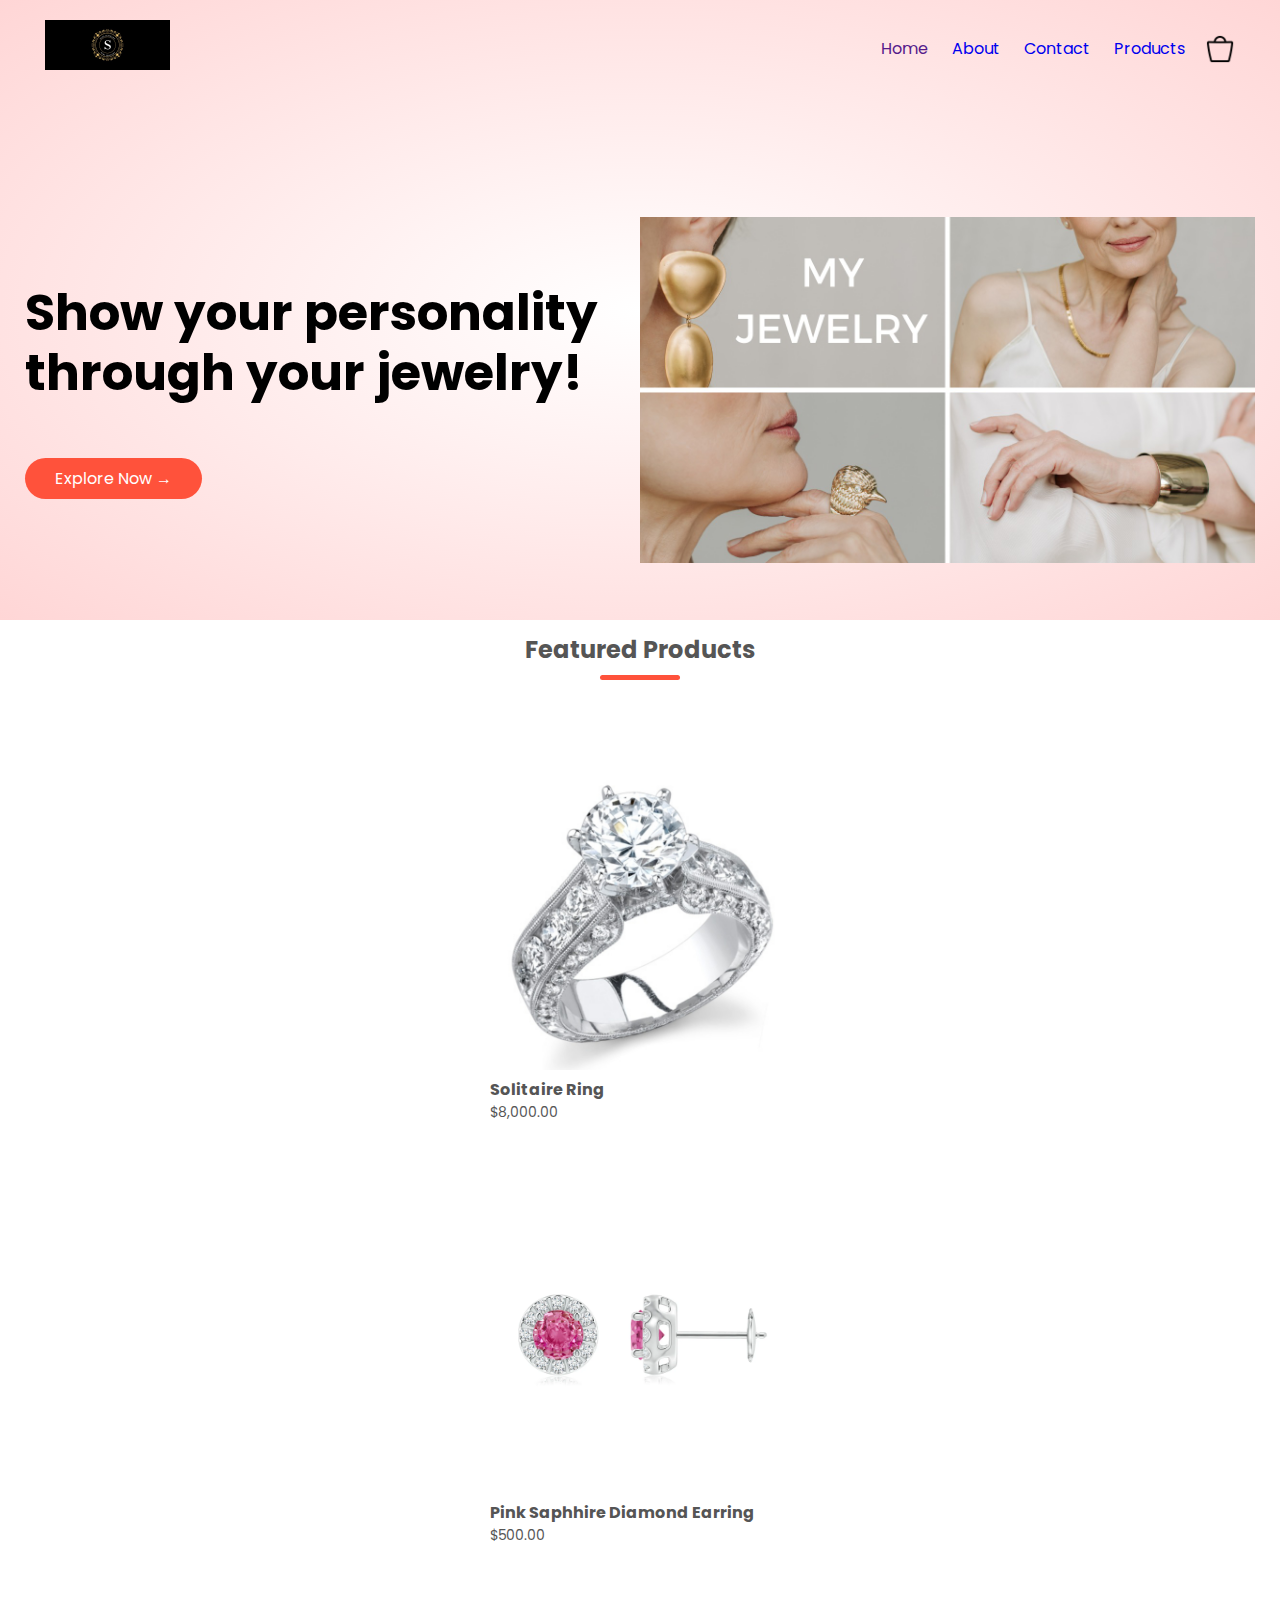
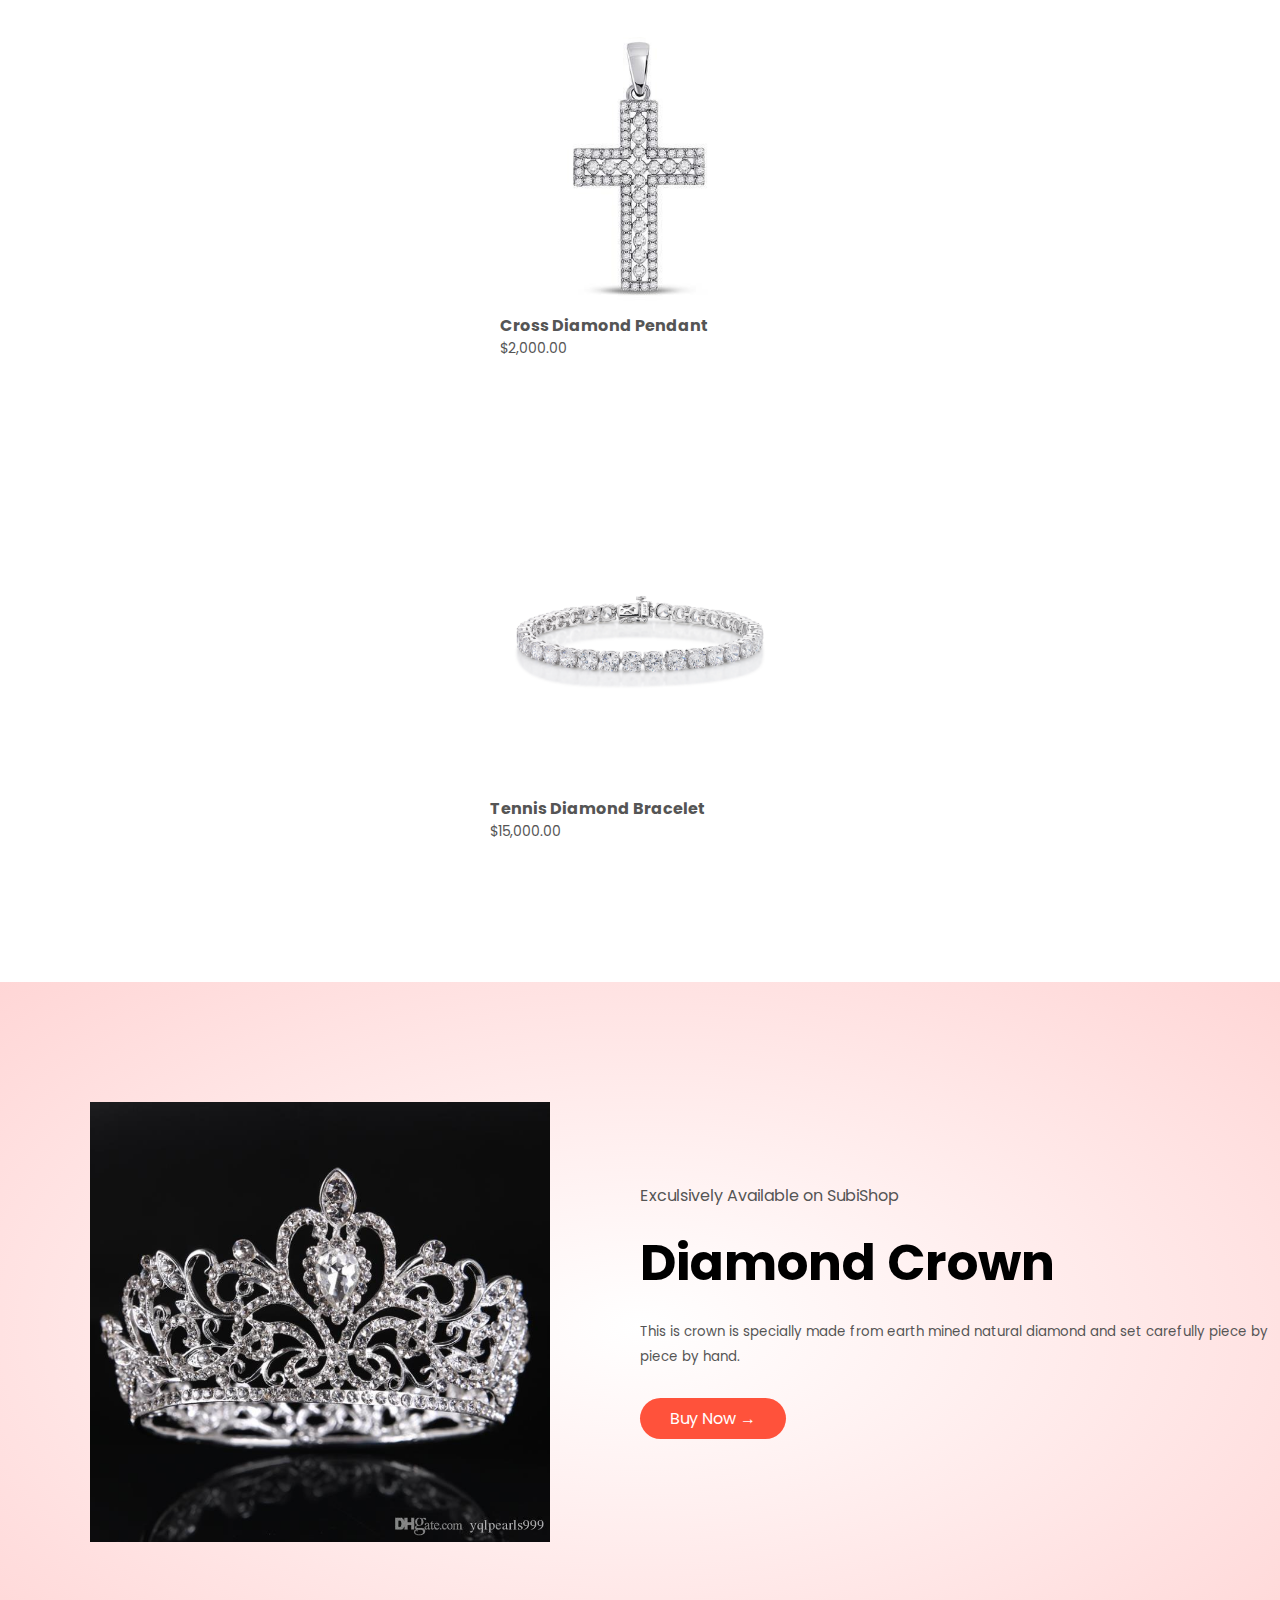
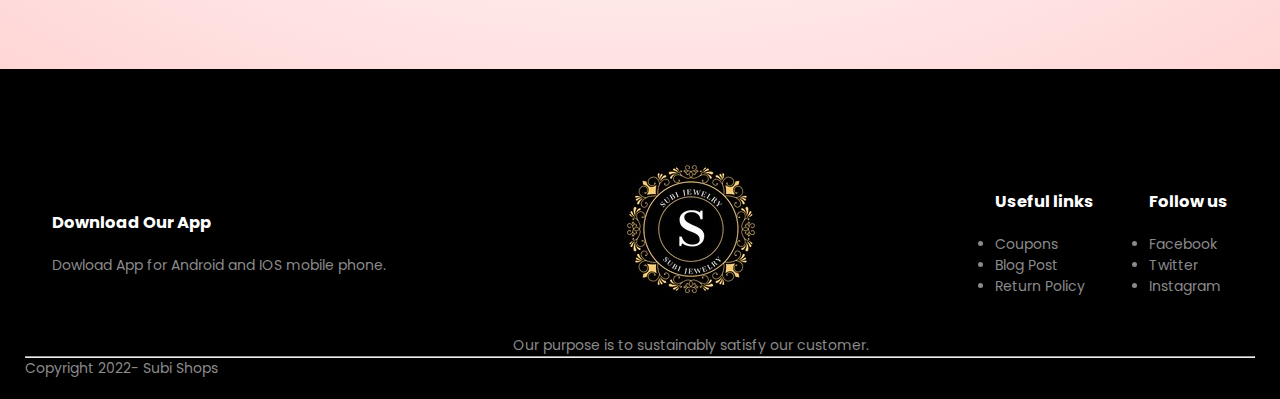
<file: index.html>
<!DOCTYPE html>
<html lang="en">
<head>
<meta charset= "UTF-8">
  <title>SubiShop</title>
  <link rel="stylesheet" href="stylee.css">
 <link href="https://fonts.googleapis.com/css2?family=Poppins:wght@300;400;500;600;700&display=swap" rel="stylesheet">
 </head>
 <body>
	<div class="header">   
   <div class="container">
   <div class="navbar">
   <div class= "logo">
   <img src= "images/logo.jpeg" width= "125px">
   </div>
   <nav>
   <ul>
		<li><a href="">Home</a></li>
		<li><a href="about.html">About</a></li>
		<li><a href="contact.html">Contact</a></li>
		<li><a href="PendantProduct.html">Products</a></li>
		</ul>
		</nav>
		  <img src="images/cart.png" width="30px" height="30px">
		</div>
		<div class="row">
		<div class="col-2">	
<h1> Show your personality through your jewelry!</h1>
<a href="" class ="btn">Explore Now &#8594;</a>
   </div>   
   <div class="col-2">
   <img src="images/image1.jpeg">
   </div>
   </div>
   </div>
   </div>

   <!----------------------------featured products--------------->
   <div class="small-container">
   <h2 class="title">Featured Products</h2>
   <div class="row">
   <div class="col-4">
   <img src="images/ring.jpg">
   <h4><b>Solitaire Ring</b></h4>
   <p>$8,000.00</p>
   </div>
   </div>
   </div>
   
    <div class="small-container">
   <div class="row">
   <div class="col-4">
   <img src="images/earring.jpg">
   <h4><b>Pink Saphhire Diamond Earring</b></h4>
   <p>$500.00</p>
   </div>
   </div>
   </div>
   
   <div class="small-container">
   <div class="row">
   <div class="col-4">
   <div class="col-4">
   <img src="images/pendant.jpg">
   <h4><b>Cross Diamond Pendant</b></h4>
   <p>$2,000.00</p>
   </div>
   </div>
   </div>
   
    <div class="small-container">
   <div class="row">
   <div class="col-4">
   <img src="images/bracelet.jpeg">
   <h4><b>Tennis Diamond Bracelet</b></h4>
   <p>$15,000.00</p>
   </div>
   </div>
   </div>
   <!------------ offer ------->
   <div class="offer">
	<div class="small-container">
		<div class="row">
			<div class="col-2">
				<img src="images/exclusive.jpg" class="offer-img">
			</div>
			<div class="col-2">
				<p> Exculsively Available on SubiShop</p>
				<h1>Diamond Crown</h1>
				<small> This is crown is specially made from earth mined natural diamond and set carefully piece by piece by hand. </small><br>
				
				<a href="" class="btn">Buy Now &#8594;</a>
			</div>
		</div>
	</div>
	</div>
	<!-----footer----->
	
	<div class="footer">
		<div class="container">
			<div class="row">
			<div class="footet-col-1">
				<h3>Download Our App</h3>
				<p>Dowload App for Android and IOS mobile phone.</p>
				</div>
				<div class="footet-col-2">
				 <img src="images/logo.jpeg" alt="">
				<p style="text-align:center">Our purpose is to sustainably satisfy our customer.</p>
				</div>
				<div class="footet-col-3">
				<h3>Useful links</h3>
				<ul>
					<li>Coupons</li>
					<li>Blog Post</li>
					<li>Return Policy</li>
				</ul>			
				</div>
				<div class="footet-col-4">
				<h3>Follow us</h3>
				<ul>
					<li>Facebook</li>
					<li>Twitter</li>
					<li>Instagram</li>
				</ul>
			</div>
		</div>
		<hr>
		<p class="copyright">Copyright 2022- Subi Shops</p>
	</div>
	</div>
	
   
   </body>
   </html>
</file>
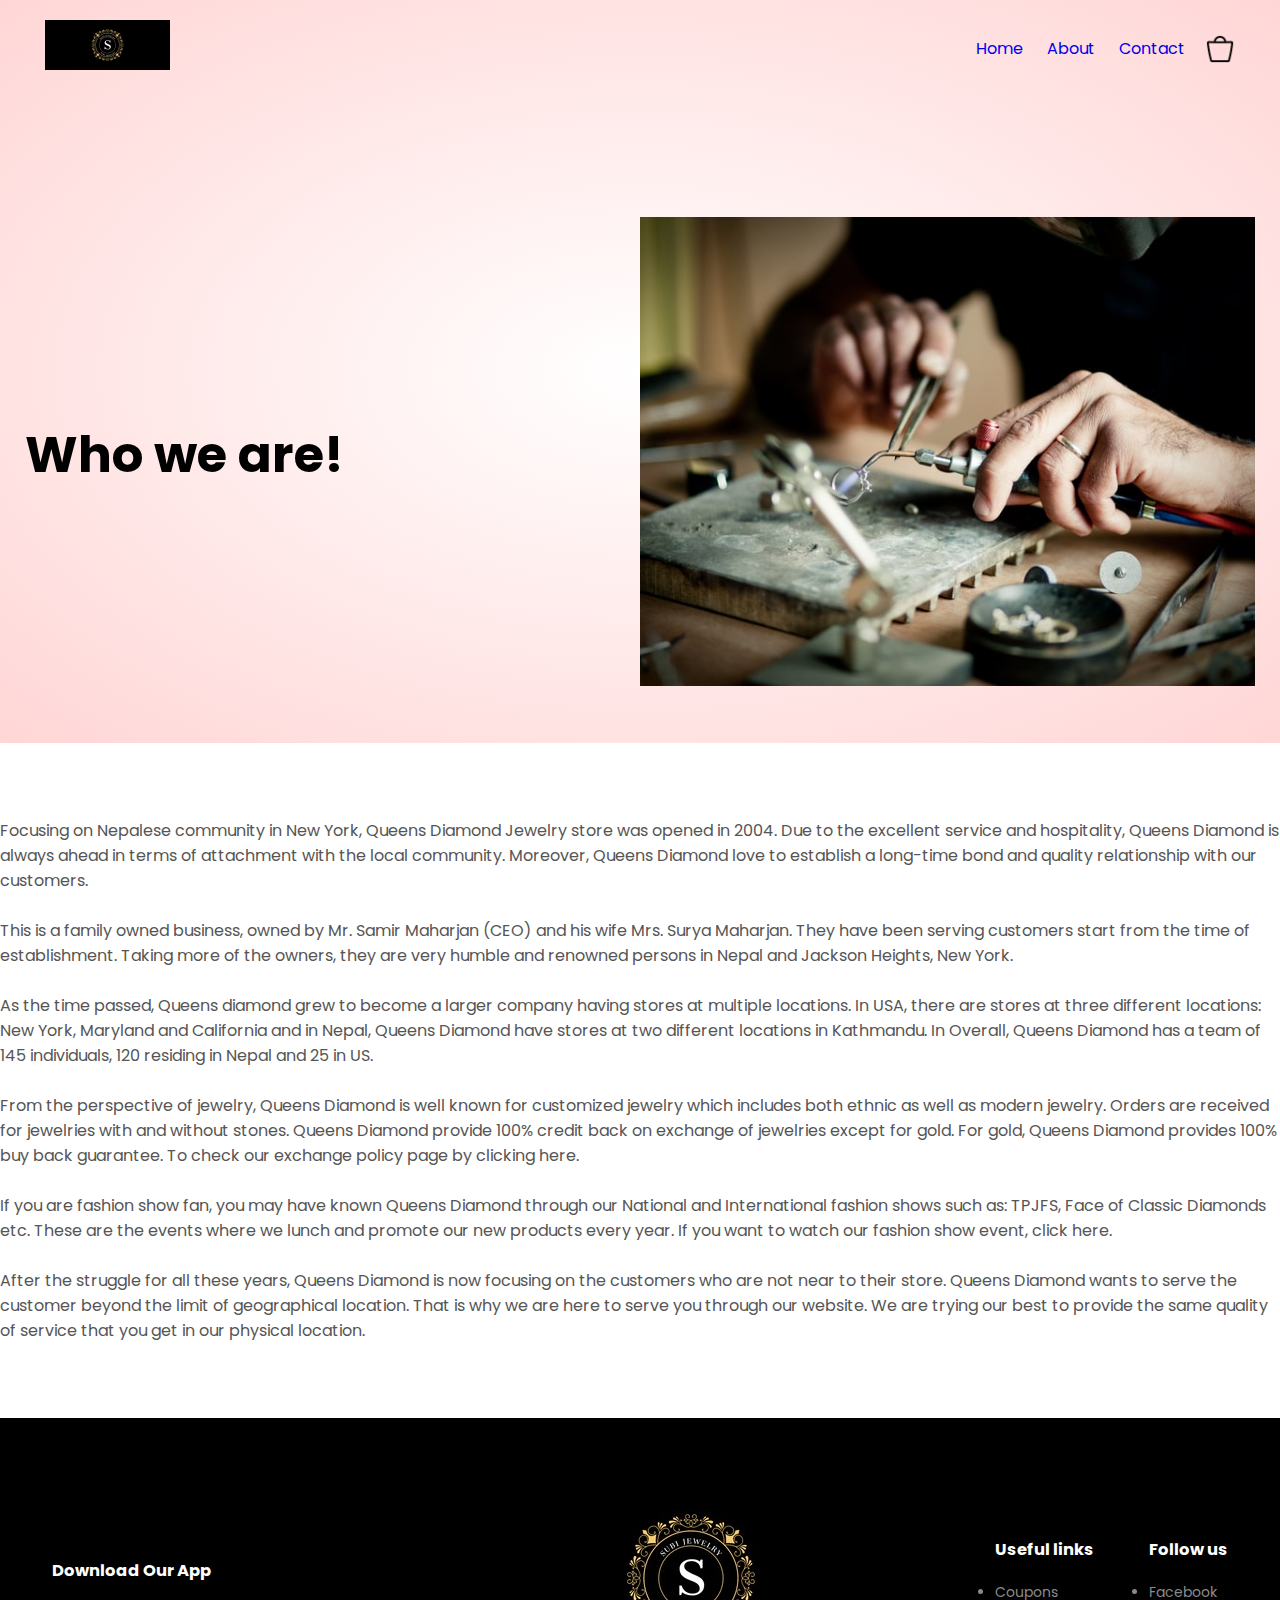
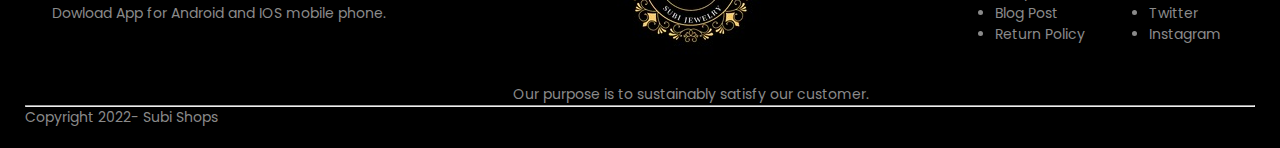
<file: about.html>
<!DOCTYPE html>
<html lang="en">
<head>
<meta charset= "UTF-8">
  <title>SubiShop</title>
  <link rel="stylesheet" href="stylee.css">
 <link href="https://fonts.googleapis.com/css2?family=Poppins:wght@300;400;500;600;700&display=swap" rel="stylesheet">
 </head>
 <body>
	<div class="header">   
   <div class="container">
   <div class="navbar">
   <div class= "logo">
   <img src= "images/logo.jpeg" width= "125px">
   </div>
   <nav>
   <ul>
		<li><a href="indexx.html">Home</a></li>
		<li><a href="about.html">About</a></li>
		<li><a href="contact.html">Contact</a></li>
		</ul>
		</nav>
		  <img src="images/cart.png" width="30px" height="30px">
		</div>
		<div class="row">
		<div class="col-2">	
<h1 >Who we are!</h1>
   </div>   
   <div class="col-2">
   <img src="images/handmade.jpg">
   </div>
   </div>
   </div>
   </div>
   <br>
   <br>
   <br>
  <p>
Focusing on Nepalese community in New York, Queens Diamond Jewelry store was opened in 2004. Due to the excellent service and hospitality, Queens Diamond is always ahead in terms of attachment with the local community. Moreover, Queens Diamond love to establish a long-time bond and quality relationship with our customers.<br><br>

This is a family owned business, owned by Mr. Samir Maharjan (CEO) and his wife Mrs. Surya Maharjan. They have been serving customers start from the time of establishment. Taking more of the owners, they are very humble and renowned persons in Nepal and Jackson Heights, New York.<br><br>

As the time passed, Queens diamond grew to become a larger company having stores at multiple locations. In USA, there are stores at three different locations: New York, Maryland and California and in Nepal, Queens Diamond have stores at two different locations in Kathmandu. In Overall, Queens Diamond has a team of 145 individuals, 120 residing in Nepal and 25 in US.<br><br>

From the perspective of jewelry, Queens Diamond is well known for customized jewelry which includes both ethnic as well as modern jewelry. Orders are received for jewelries with and without stones. Queens Diamond provide 100% credit back on exchange of jewelries except for gold. For gold, Queens Diamond provides 100% buy back guarantee. To check our exchange policy page by clicking here.<br><br>

If you are fashion show fan, you may have known Queens Diamond through our National and International fashion shows such as: TPJFS, Face of Classic Diamonds etc. These are the events where we lunch and promote our new products every year. If you want to watch our fashion show event, click here.<br><br>

After the struggle for all these years, Queens Diamond is now focusing on the customers who are not near to their store. Queens Diamond wants to serve the customer beyond the limit of geographical location. That is why we are here to serve you through our website. We are trying our best to provide the same quality of service that you get in our physical location.
</p><br><br><br>
<!----------footer------>
<div class="footer">
		<div class="container">
			<div class="row">
			<div class="footet-col-1">
				<h3>Download Our App</h3>
				<p>Dowload App for Android and IOS mobile phone.</p>
				</div>
				<div class="footet-col-2">
				 <img src="images/logo.jpeg" alt="">
				<p style="text-align:center">Our purpose is to sustainably satisfy our customer.</p>
				</div>
				<div class="footet-col-3">
				<h3>Useful links</h3>
				<ul>
					<li>Coupons</li>
					<li>Blog Post</li>
					<li>Return Policy</li>
				</ul>			
				</div>
				<div class="footet-col-4">
				<h3>Follow us</h3>
				<ul>
					<li>Facebook</li>
					<li>Twitter</li>
					<li>Instagram</li>
				</ul>
			</div>
		</div>
		<hr>
		<p class="copyright">Copyright 2022- Subi Shops</p>
	</div>
	</div>
	
   
   </body>
</file>
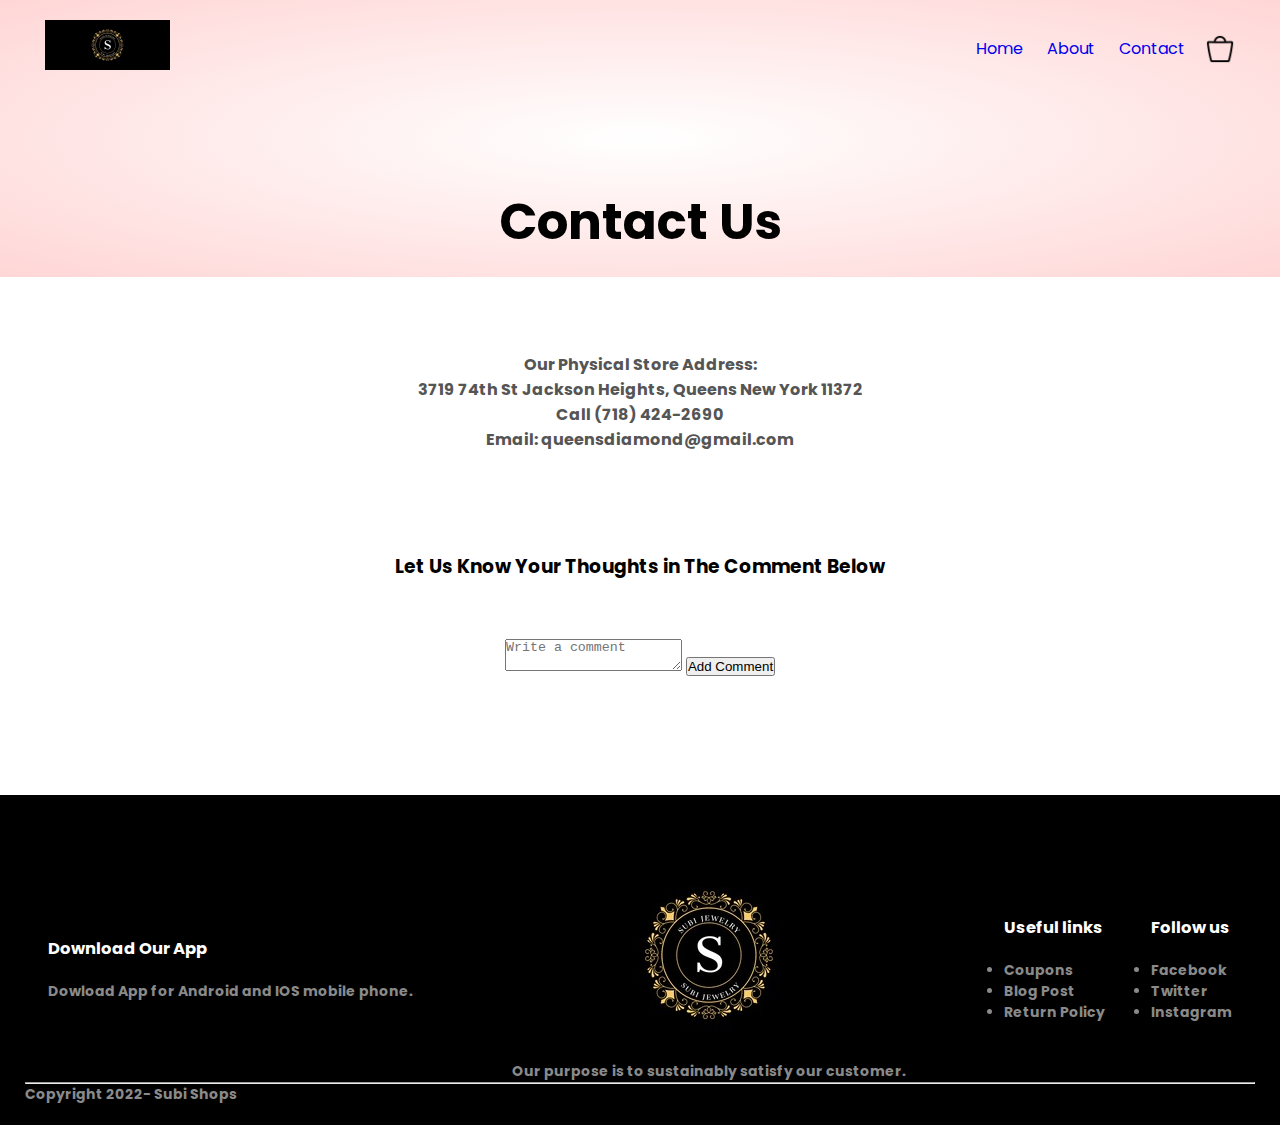
<file: contact.html>
<!DOCTYPE html>
<html lang="en">
<head>
<meta charset= "UTF-8">
  <title>SubiShop</title>
  <link rel="stylesheet" href="stylee.css">
 <link href="https://fonts.googleapis.com/css2?family=Poppins:wght@300;400;500;600;700&display=swap" rel="stylesheet">
 </head>
 <body>
	<div class="header">   
   <div class="container">
   <div class="navbar">
   <div class= "logo">
   <img src= "images/logo.jpeg" width= "125px">
   </div>
   <nav>
   <ul>
		<li><a href="indexx.html">Home</a></li>
		<li><a href="about.html">About</a></li>
		<li><a href="contact.html">Contact</a></li>
		</ul>
		</nav>
		  <img src="images/cart.png" width="30px" height="30px">
		</div>
		<div class="row">
		<div class="col-2">	
<h1 style="text-align:center"> Contact Us</h1>
   </div>   
 
   </div>
   </div>
   </div>
   <br>
   <br>
   <br>
  <p style="text-align:center"><b>
  Our Physical Store Address:<br>
3719 74th St
Jackson Heights, Queens
New York 11372<br>
 Call (718) 424-2690<br>
Email: queensdiamond@gmail.com<br></b>
</p>
<br>
<br>
<br>
<br>
<h3 style="text-align:center">Let Us Know Your Thoughts in The Comment Below<h3>
<br>
<br>
<!---------comment box------->
<section id="app">
    <div class="container">
      <div class="row">
        <div class="col-6">
          <div class="comment">
        <p v-for="items in item" v-text="items"></p>
          </div><!--End Comment-->
          </div><!--End col -->
          </div><!-- End row -->
      <div class="row">
        <div class="col-6">
      <textarea type="text" class="input" placeholder="Write a comment" v-model="newItem" @keyup.enter="addItem()"></textarea>
          <button v-on:click="addItem()" class='primaryContained float-right' type="submit">Add Comment</button>
        </div><!-- End col -->
      </div><!--End Row -->
    </div><!--End Container -->
  </section><!-- end App -->
  <br>
  <br>
  <br>
  <br>
  
 <!-----------footer------->


<div class="footer">
		<div class="container">
			<div class="row">
			<div class="footet-col-1">
				<h3>Download Our App</h3>
				<p>Dowload App for Android and IOS mobile phone.</p>
				</div>
				<div class="footet-col-2">
				 <img src="images/logo.jpeg" alt="">
				<p style="text-align:center">Our purpose is to sustainably satisfy our customer.</p>
				</div>
				<div class="footet-col-3">
				<h3>Useful links</h3>
				<ul>
					<li>Coupons</li>
					<li>Blog Post</li>
					<li>Return Policy</li>
				</ul>			
				</div>
				<div class="footet-col-4">
				<h3>Follow us</h3>
				<ul>
					<li>Facebook</li>
					<li>Twitter</li>
					<li>Instagram</li>
				</ul>
			</div>
		</div>
		<hr>
		<p class="copyright">Copyright 2022- Subi Shops</p>
	</div>
	</div>
	
   
   </body>
</file>
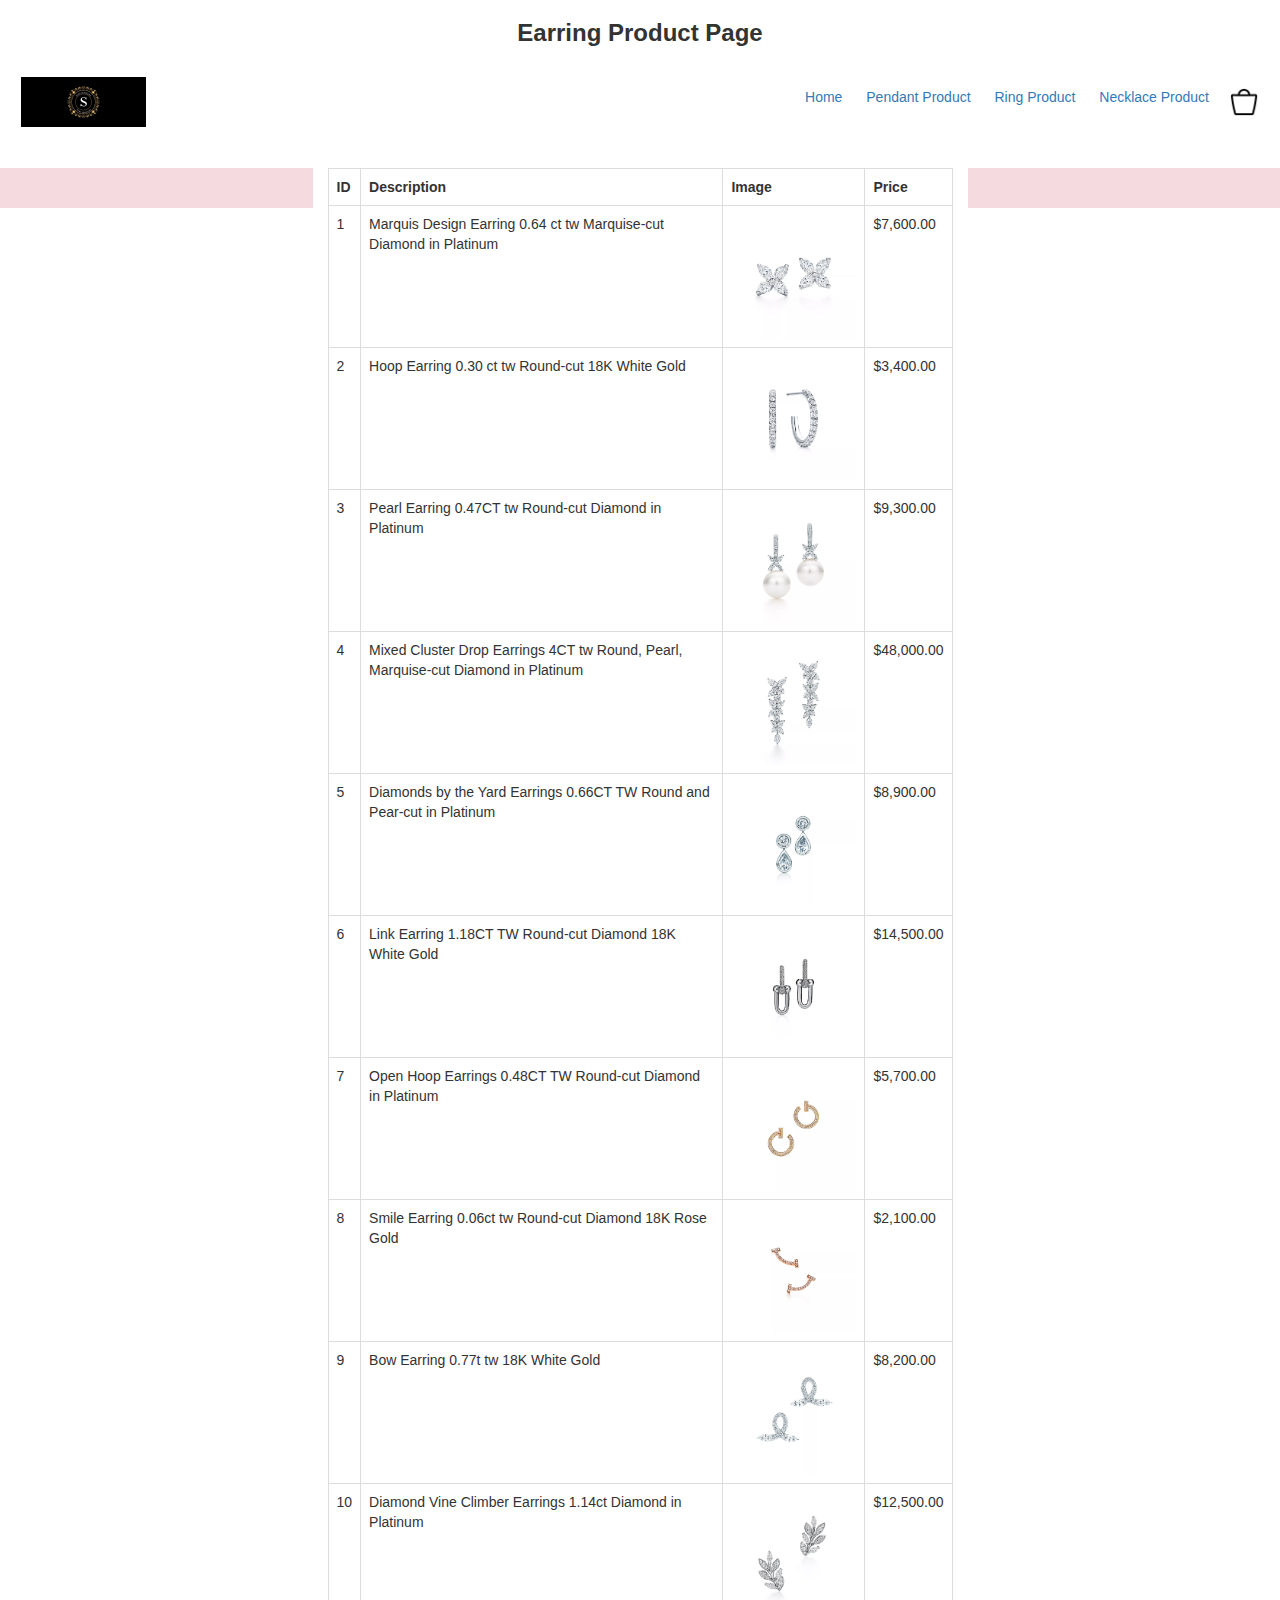
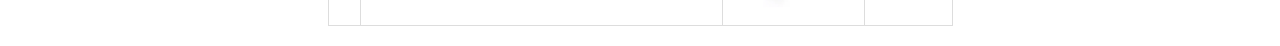
<file: EarringProduct.html>
<!DOCTYPE html>
<html lang="en">
    <head>
        <title >Earring Product</title>
        <meta charset="utf-8">
        <meta name="viewport" content="width=device-width, initial-scale=1">
        <link rel="stylesheet" href="https://maxcdn.bootstrapcdn.com/bootstrap/3.4.1/css/bootstrap.min.css">
		<link rel="stylesheet" href="pendant.css">
        <script src="https://ajax.googleapis.com/ajax/libs/jquery/3.6.0/jquery.min.js"></script>
        <script src="https://maxcdn.bootstrapcdn.com/bootstrap/3.4.1/js/bootstrap.min.js"></script>
    </head>
    <body>
        <h3 style= "text-align:center;"><strong>Earring Product Page</strong></h3>
		<div class="navbar">
   <div class= "logo">
   <img src= "images/logo.jpeg" width= "125px">
   </div>
   <nav>
   <ul>
		<li><a href="indexx.html">Home</a></li>
		<li><a href="PendantProduct.html">Pendant Product</a></li>
		<li><a href="RingProduct.html">Ring Product</a></li>
		<li><a href="NecklaceProduct.html">Necklace Product</a></li>
		
		</ul>
		</nav>
		  <img src="images/cart.png" width="30px" height="30px">
		</div>

        <div class="row">
            <div class="col-md-3" style="background-color:  #F5DADF;">
              <br><br>
            </div>
            <div class="col-md-6">
                <table class="table table-bordered">
                    <tr>
                        <th>ID</th>
                        <th>Description</th>
                        <th>Image</th>
                        <th>Price</th>
                    </tr>
                    <tr>
                        <td>1</td><!-- Product ID -->
                        <td>Marquis Design Earring 0.64 ct tw Marquise-cut Diamond in Platinum</td><!-- Product Name -->
                        <td>
                            <img src="images/Marquiseearring.jpg" width= "125px">
                        </td><!-- Product Image -->
                        <td>$7,600.00</td><!-- Product Price -->
                    </tr>
                    <tr>
                        <td>2</td><!-- Product ID -->
                        <td>Hoop Earring 0.30 ct tw Round-cut 18K White Gold</td><!-- Product Name -->
                        <td>
                            <img src="images/hoopearring.jpg" width= "125px">
                        </td><!-- Product Image -->
                        <td>$3,400.00</td><!-- Product Price -->
                    </tr>
                    <tr>
                        <td>3</td><!-- Product ID -->
                        <td>Pearl Earring 0.47CT tw Round-cut Diamond in Platinum </td><!-- Product Name -->
                        <td>
                            <img src="images/pearlearring.jpg" width= "125px">
                        </td><!-- Product Image -->
                        <td>$9,300.00</td><!-- Product Price -->
                    </tr>
					 <tr>
                        <td>4</td><!-- Product ID -->
                        <td>Mixed Cluster Drop Earrings 4CT tw Round, Pearl, Marquise-cut Diamond in Platinum </td><!-- Product Name -->
                        <td>
                            <img src="images/dropearring.jpg" width= "125px">
                        </td><!-- Product Image -->
                        <td>$48,000.00</td><!-- Product Price -->
                    </tr>
					<tr>
                        <td>5</td><!-- Product ID -->
                        <td>Diamonds by the Yard Earrings 0.66CT TW Round and Pear-cut in Platinum</td><!-- Product Name -->
                        <td>
                            <img src="images/yardearring.jpg" width= "125px">
                        </td><!-- Product Image -->
                        <td>$8,900.00</td><!-- Product Price -->
                    </tr>
					<tr>
                        <td>6</td><!-- Product ID -->
                        <td>Link Earring 1.18CT TW Round-cut Diamond 18K White Gold</td><!-- Product Name -->
                        <td>
                            <img src="images/linkearring.jpg" width= "125px">
                        </td><!-- Product Image -->
                        <td>$14,500.00</td><!-- Product Price -->
                    </tr>
					<tr>
                        <td>7</td><!-- Product ID -->
                        <td>Open Hoop Earrings 0.48CT TW Round-cut Diamond in Platinum</td><!-- Product Name -->
                        <td>
                            <img src="images/circleearring.jpg" width= "125px">
                        </td><!-- Product Image -->
                        <td>$5,700.00</td><!-- Product Price -->
                    </tr>
					<tr>
                        <td>8</td><!-- Product ID -->
                        <td>Smile Earring 0.06ct tw Round-cut Diamond 18K Rose Gold</td><!-- Product Name -->
                        <td>
                            <img src="images/smileearring.jpg" width= "125px">
                        </td><!-- Product Image -->
                        <td>$2,100.00</td><!-- Product Price -->
                    </tr>
					<tr>
                        <td>9</td><!-- Product ID -->
                        <td>Bow Earring 0.77t tw 18K White Gold</td><!-- Product Name -->
                        <td>
                            <img src="images/bowearring.jpg" width= "125px">
                        </td><!-- Product Image -->
                        <td>$8,200.00</td><!-- Product Price -->
                    </tr>
					<tr>
                        <td>10</td><!-- Product ID -->
                        <td>Diamond Vine Climber Earrings 1.14ct Diamond in Platinum </td><!-- Product Name -->
                        <td>
                            <img src="images/vineearring.jpg" width= "125px">
                        </td><!-- Product Image -->
                        <td>$12,500.00</td><!-- Product Price -->
                    </tr>
                </table>
            </div>
			   <div class="col-md-3" style="background-color: #F5DADF;">
                <br><br>
            </div>
           
        <script>
            function createProdTable(){
                var prodids = [1,2,3,4,5];
                //             0 1 2 3 4
                
                // Array of descriptions
                var prod_desc = [
                    "Dell - Inspiron 3511 15.6\" Touch Laptop - Intel Core i5 - 8GB Memory - 256GB Solid State Drive - Black",
                    "Laptop 2",
                    "Laptop 3",
                    "Laptop 4",
                    "Laptop 5"];
                
                // Array of images
                var prod_image = [
                    "images/laptop1.jpeg",
                    "images/laptop2.jpeg",
                    "images/laptop3.jpeg",
                    "images/laptop4.jpeg",
                    "images/laptop5.jpeg"
                ];
                
                // Array of prices
                var prod_price = [
                    100,
                    200,
                    300,
                    400,
                    500
                ];
                
                var tbl_row = "";
                
                for(var i = 0; i < prodids.length; i++){
                    console.log("Current ID: " + prodids[i]);
                    tbl_row += "<tr>";
                    tbl_row += "<td>" + prodids[i] + "</td>";
                    tbl_row += "<td>" + prod_desc[i] + "</td>";
                    tbl_row += "<td><img src=\"" + prod_image[i] + "\" alt='" + prod_desc[i] + "'></td>";
                    tbl_row += "<td>" + prod_price[i] + "</td>";
                    tbl_row += "</tr>";
                    
                }
                
                document.getElementById("products_table").innerHTML = tbl_row;
                
            }
            
            window.onload = createProdTable();
        </script>



    </body>
</html>
</file>
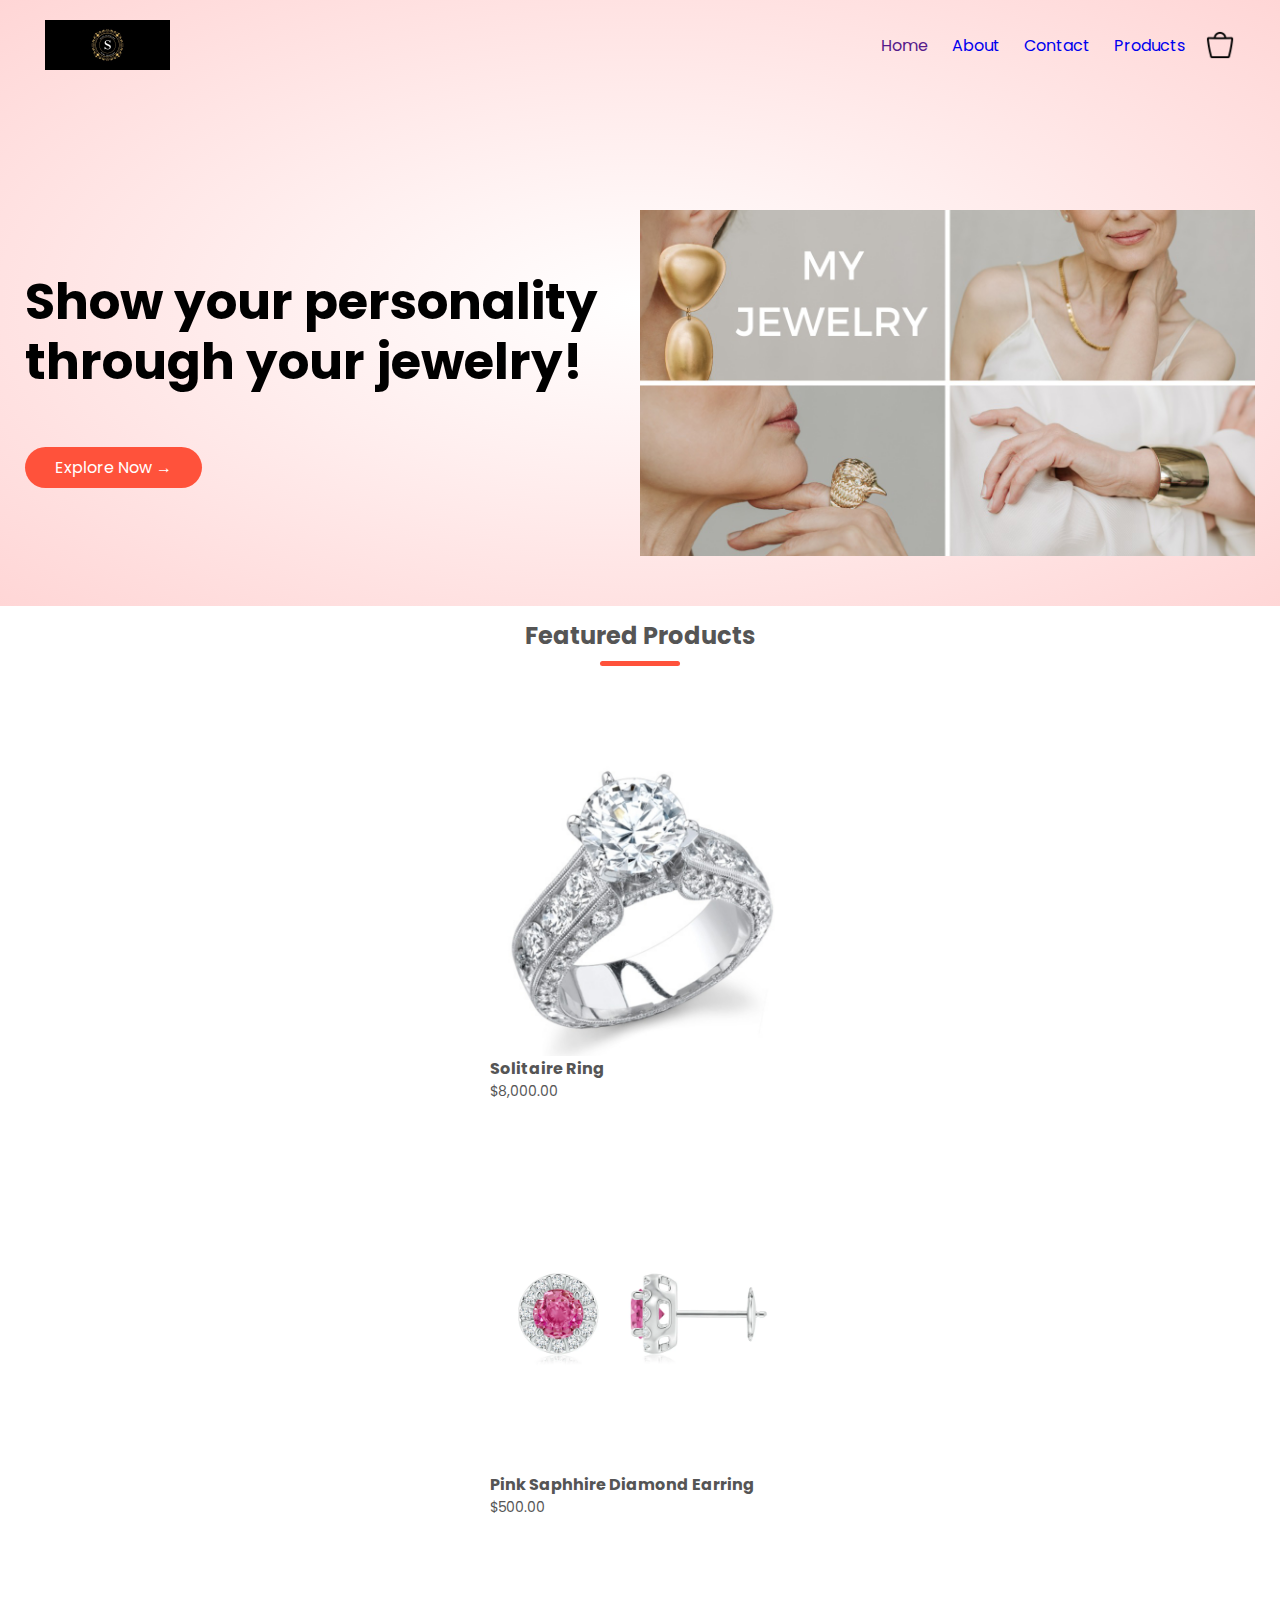
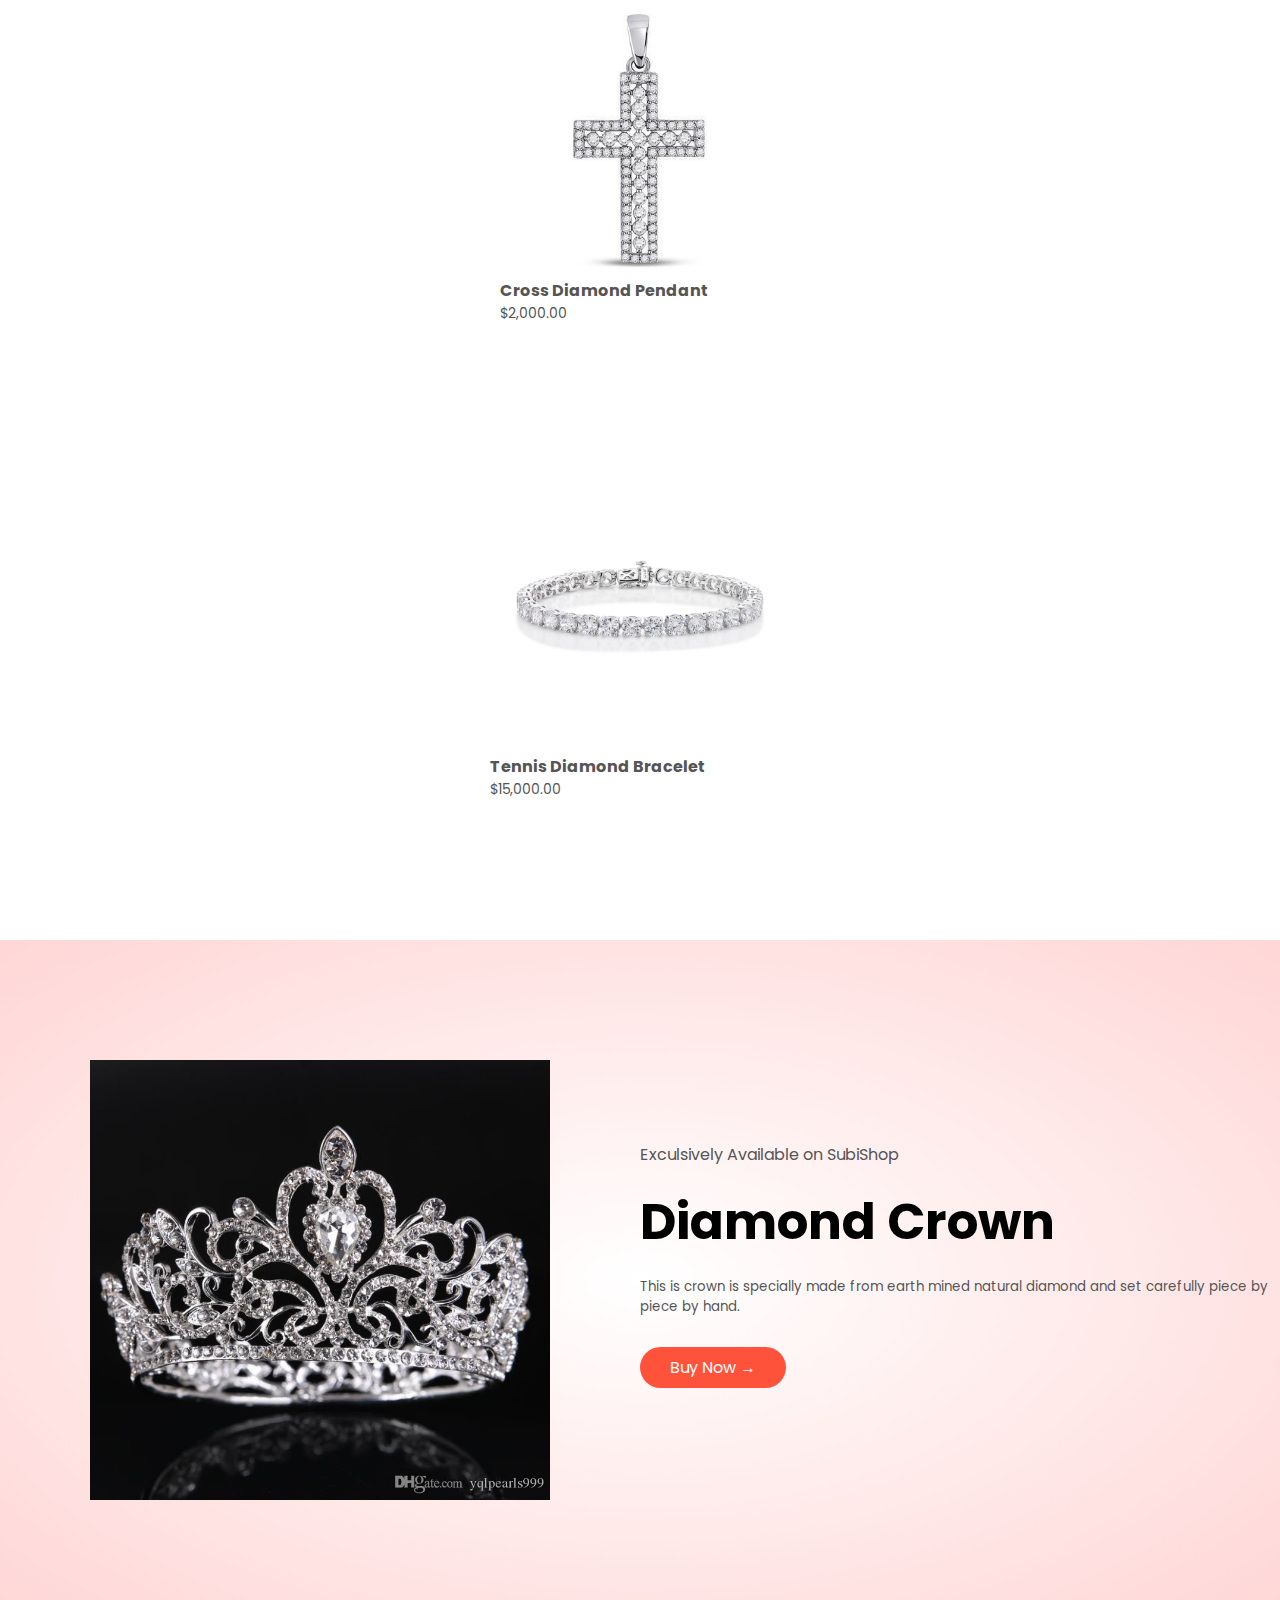
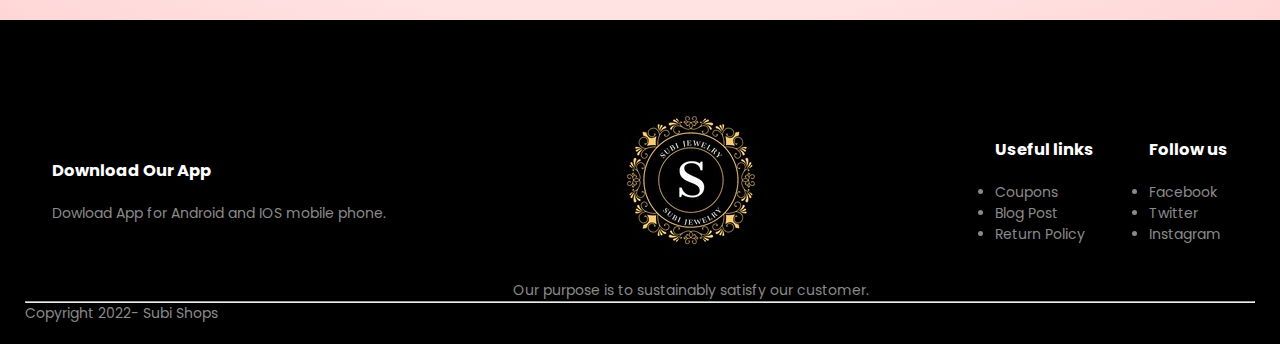
<file: indexx.html>
<!<!DOCTYPE html>
<html lang="en">
<head>
<meta charset= "UTF-8">
  <title>SubiShop</title>
  <link rel="stylesheet" href="stylee.css">
 <link href="https://fonts.googleapis.com/css2?family=Poppins:wght@300;400;500;600;700&display=swap" rel="stylesheet">
 </head>
 <body>
	<div class="header">   
   <div class="container">
   <div class="navbar">
   <div class= "logo">
   <img src= "images/logo.jpeg" width= "125px">
   </div>
   <nav>
   <ul>
		<li><a href="">Home</a></li>
		<li><a href="about.html">About</a></li>
		<li><a href="contact.html">Contact</a></li>
		<li><a href="PendantProduct.html">Products</a></li>
		</ul>
		</nav>
		  <img src="images/cart.png" width="30px" height="30px">
		</div>
		<div class="row">
		<div class="col-2">	
<h1> Show your personality through your jewelry!</h1>
<a href="" class ="btn">Explore Now &#8594;</a>
   </div>   
   <div class="col-2">
   <img src="images/image1.jpeg">
   </div>
   </div>
   </div>
   </div>

   <!----------------------------featured products--------------->
   <div class="small-container">
   <h2 class="title">Featured Products</h2>
   <div class="row">
   <div class="col-4">
   <img src="images/ring.jpg">
   <h4><b>Solitaire Ring</b></h4>
   <p>$8,000.00</p>
   </div>
   </div>
   </div>
   
    <div class="small-container">
   <div class="row">
   <div class="col-4">
   <img src="images/earring.jpg">
   <h4><b>Pink Saphhire Diamond Earring</b></h4>
   <p>$500.00</p>
   </div>
   </div>
   </div>
   
   <div class="small-container">
   <div class="row">
   <div class="col-4">
   <div class="col-4">
   <img src="images/pendant.jpg">
   <h4><b>Cross Diamond Pendant</b></h4>
   <p>$2,000.00</p>
   </div>
   </div>
   </div>
   
    <div class="small-container">
   <div class="row">
   <div class="col-4">
   <img src="images/bracelet.jpeg">
   <h4><b>Tennis Diamond Bracelet</b></h4>
   <p>$15,000.00</p>
   </div>
   </div>
   </div>
   <!------------ offer ------->
   <div class="offer">
	<div class="small-container">
		<div class="row">
			<div class="col-2">
				<img src="images/exclusive.jpg" class="offer-img">
			</div>
			<div class="col-2">
				<p> Exculsively Available on SubiShop</p>
				<h1>Diamond Crown</h1>
				<small> This is crown is specially made from earth mined natural diamond and set carefully piece by piece by hand. </small><br>
				
				<a href="" class="btn">Buy Now &#8594;</a>
			</div>
		</div>
	</div>
	</div>
	<!-----footer----->
	
	<div class="footer">
		<div class="container">
			<div class="row">
			<div class="footet-col-1">
				<h3>Download Our App</h3>
				<p>Dowload App for Android and IOS mobile phone.</p>
				</div>
				<div class="footet-col-2">
				 <img src="images/logo.jpeg" alt="">
				<p style="text-align:center">Our purpose is to sustainably satisfy our customer.</p>
				</div>
				<div class="footet-col-3">
				<h3>Useful links</h3>
				<ul>
					<li>Coupons</li>
					<li>Blog Post</li>
					<li>Return Policy</li>
				</ul>			
				</div>
				<div class="footet-col-4">
				<h3>Follow us</h3>
				<ul>
					<li>Facebook</li>
					<li>Twitter</li>
					<li>Instagram</li>
				</ul>
			</div>
		</div>
		<hr>
		<p class="copyright">Copyright 2022- Subi Shops</p>
	</div>
	</div>
	
   
   </body>
   </html>
</file>
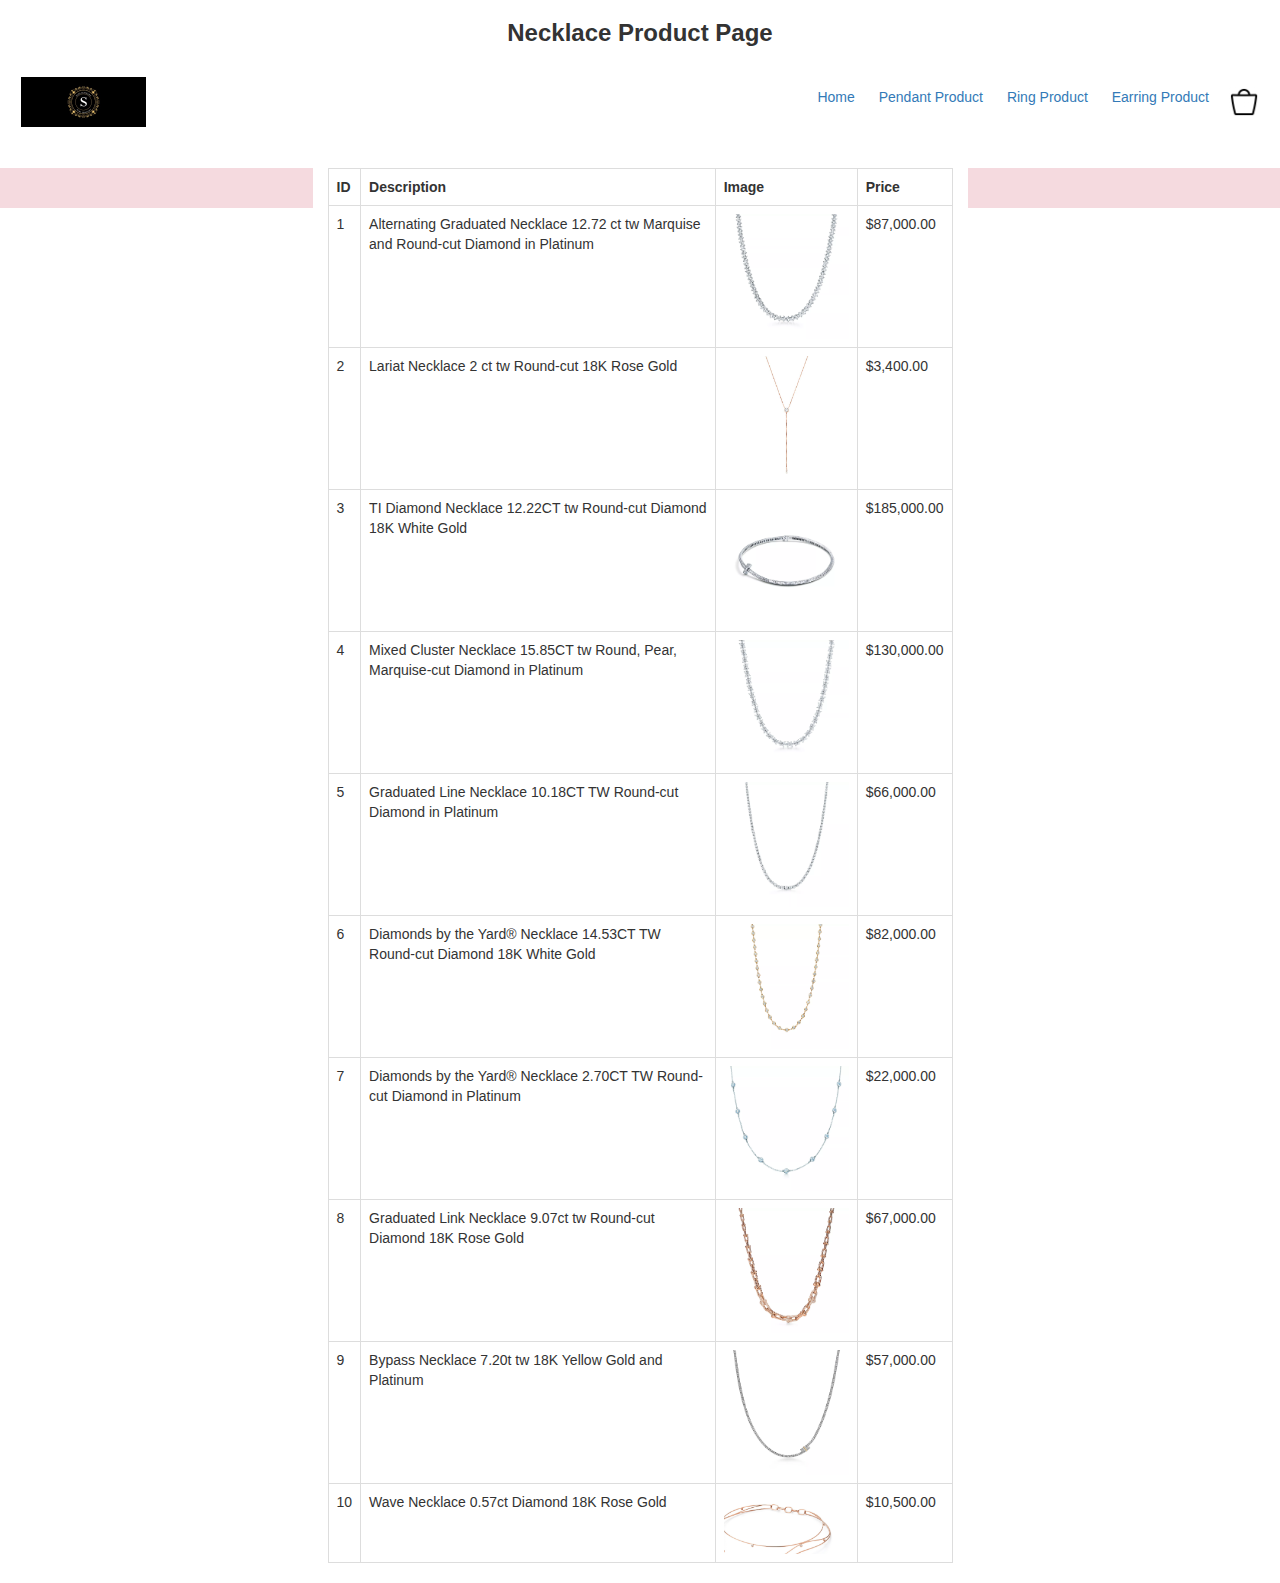
<file: NecklaceProduct.html>
<!DOCTYPE html>
<html lang="en">
    <head>
        <title >Necklace Product</title>
        <meta charset="utf-8">
        <meta name="viewport" content="width=device-width, initial-scale=1">
        <link rel="stylesheet" href="https://maxcdn.bootstrapcdn.com/bootstrap/3.4.1/css/bootstrap.min.css">
		<link rel="stylesheet" href="pendant.css">
        <script src="https://ajax.googleapis.com/ajax/libs/jquery/3.6.0/jquery.min.js"></script>
        <script src="https://maxcdn.bootstrapcdn.com/bootstrap/3.4.1/js/bootstrap.min.js"></script>
    </head>
    <body>
        <h3 style= "text-align:center;"><strong>Necklace Product Page</strong></h3>
		<div class="navbar">
   <div class= "logo">
   <img src= "images/logo.jpeg" width= "125px">
   </div>
   <nav>
   <ul>
		<li><a href="indexx.html">Home</a></li>
		<li><a href="PendantProduct.html">Pendant Product</a></li>
		<li><a href="RingProduct.html">Ring Product</a></li>
		<li><a href="EarringProduct.html">Earring Product</a></li>
		
		</ul>
		</nav>
		  <img src="images/cart.png" width="30px" height="30px">
		</div>

        <div class="row">
            <div class="col-md-3" style="background-color:  #F5DADF;">
              <br><br>
            </div>
            <div class="col-md-6">
                <table class="table table-bordered">
                    <tr>
                        <th>ID</th>
                        <th>Description</th>
                        <th>Image</th>
                        <th>Price</th>
                    </tr>
                    <tr>
                        <td>1</td><!-- Product ID -->
                        <td>Alternating Graduated Necklace 12.72 ct tw Marquise and Round-cut Diamond in Platinum</td><!-- Product Name -->
                        <td>
                            <img src="images/graduatednecklace.jpg" width= "125px">
                        </td><!-- Product Image -->
                        <td>$87,000.00</td><!-- Product Price -->
                    </tr>
                    <tr>
                        <td>2</td><!-- Product ID -->
                        <td>Lariat Necklace 2 ct tw Round-cut 18K Rose Gold</td><!-- Product Name -->
                        <td>
                            <img src="images/lariatnecklace.jpg" width= "125px">
                        </td><!-- Product Image -->
                        <td>$3,400.00</td><!-- Product Price -->
                    </tr>
                    <tr>
                        <td>3</td><!-- Product ID -->
                        <td>TI Diamond Necklace 12.22CT tw Round-cut Diamond 18K White Gold </td><!-- Product Name -->
                        <td>
                            <img src="images/tifnecklace.jpg" width= "125px">
                        </td><!-- Product Image -->
                        <td>$185,000.00</td><!-- Product Price -->
                    </tr>
					 <tr>
                        <td>4</td><!-- Product ID -->
                        <td>Mixed Cluster Necklace 15.85CT tw Round, Pear, Marquise-cut Diamond in Platinum </td><!-- Product Name -->
                        <td>
                            <img src="images/mixednecklace.jpg" width= "125px">
                        </td><!-- Product Image -->
                        <td>$130,000.00</td><!-- Product Price -->
                    </tr>
					<tr>
                        <td>5</td><!-- Product ID -->
                        <td>Graduated Line Necklace 10.18CT TW Round-cut Diamond in Platinum</td><!-- Product Name -->
                        <td>
                            <img src="images/linenecklace.jpg" width= "125px">
                        </td><!-- Product Image -->
                        <td>$66,000.00</td><!-- Product Price -->
                    </tr>
					<tr>
                        <td>6</td><!-- Product ID -->
                        <td>Diamonds by the Yard® Necklace 14.53CT TW Round-cut Diamond 18K White Gold</td><!-- Product Name -->
                        <td>
                            <img src="images/yardnecklace.jpg" width= "125px">
                        </td><!-- Product Image -->
                        <td>$82,000.00</td><!-- Product Price -->
                    </tr>
					<tr>
                        <td>7</td><!-- Product ID -->
                        <td>Diamonds by the Yard® Necklace 2.70CT TW Round-cut Diamond in Platinum</td><!-- Product Name -->
                        <td>
                            <img src="images/dotnecklace.jpg" width= "125px">
                        </td><!-- Product Image -->
                        <td>$22,000.00</td><!-- Product Price -->
                    </tr>
					<tr>
                        <td>8</td><!-- Product ID -->
                        <td>Graduated Link Necklace 9.07ct tw Round-cut Diamond 18K Rose Gold</td><!-- Product Name -->
                        <td>
                            <img src="images/linknecklace.jpg" width= "125px">
                        </td><!-- Product Image -->
                        <td>$67,000.00</td><!-- Product Price -->
                    </tr>
					<tr>
                        <td>9</td><!-- Product ID -->
                        <td>Bypass Necklace 7.20t tw 18K Yellow Gold and Platinum</td><!-- Product Name -->
                        <td>
                            <img src="images/bypassnecklace.jpg" width= "125px">
                        </td><!-- Product Image -->
                        <td>$57,000.00</td><!-- Product Price -->
                    </tr>
					<tr>
                        <td>10</td><!-- Product ID -->
                        <td>Wave Necklace 0.57ct Diamond 18K Rose Gold </td><!-- Product Name -->
                        <td>
                            <img src="images/wavenecklace.jpg" width= "125px">
                        </td><!-- Product Image -->
                        <td>$10,500.00</td><!-- Product Price -->
                    </tr>
                </table>
            </div>
			   <div class="col-md-3" style="background-color: #F5DADF;">
                <br><br>
            </div>
           
        <script>
            function createProdTable(){
                var prodids = [1,2,3,4,5];
                //             0 1 2 3 4
                
                // Array of descriptions
                var prod_desc = [
                    "Dell - Inspiron 3511 15.6\" Touch Laptop - Intel Core i5 - 8GB Memory - 256GB Solid State Drive - Black",
                    "Laptop 2",
                    "Laptop 3",
                    "Laptop 4",
                    "Laptop 5"];
                
                // Array of images
                var prod_image = [
                    "images/laptop1.jpeg",
                    "images/laptop2.jpeg",
                    "images/laptop3.jpeg",
                    "images/laptop4.jpeg",
                    "images/laptop5.jpeg"
                ];
                
                // Array of prices
                var prod_price = [
                    100,
                    200,
                    300,
                    400,
                    500
                ];
                
                var tbl_row = "";
                
                for(var i = 0; i < prodids.length; i++){
                    console.log("Current ID: " + prodids[i]);
                    tbl_row += "<tr>";
                    tbl_row += "<td>" + prodids[i] + "</td>";
                    tbl_row += "<td>" + prod_desc[i] + "</td>";
                    tbl_row += "<td><img src=\"" + prod_image[i] + "\" alt='" + prod_desc[i] + "'></td>";
                    tbl_row += "<td>" + prod_price[i] + "</td>";
                    tbl_row += "</tr>";
                    
                }
                
                document.getElementById("products_table").innerHTML = tbl_row;
                
            }
            
            window.onload = createProdTable();
        </script>



    </body>
</html>
</file>
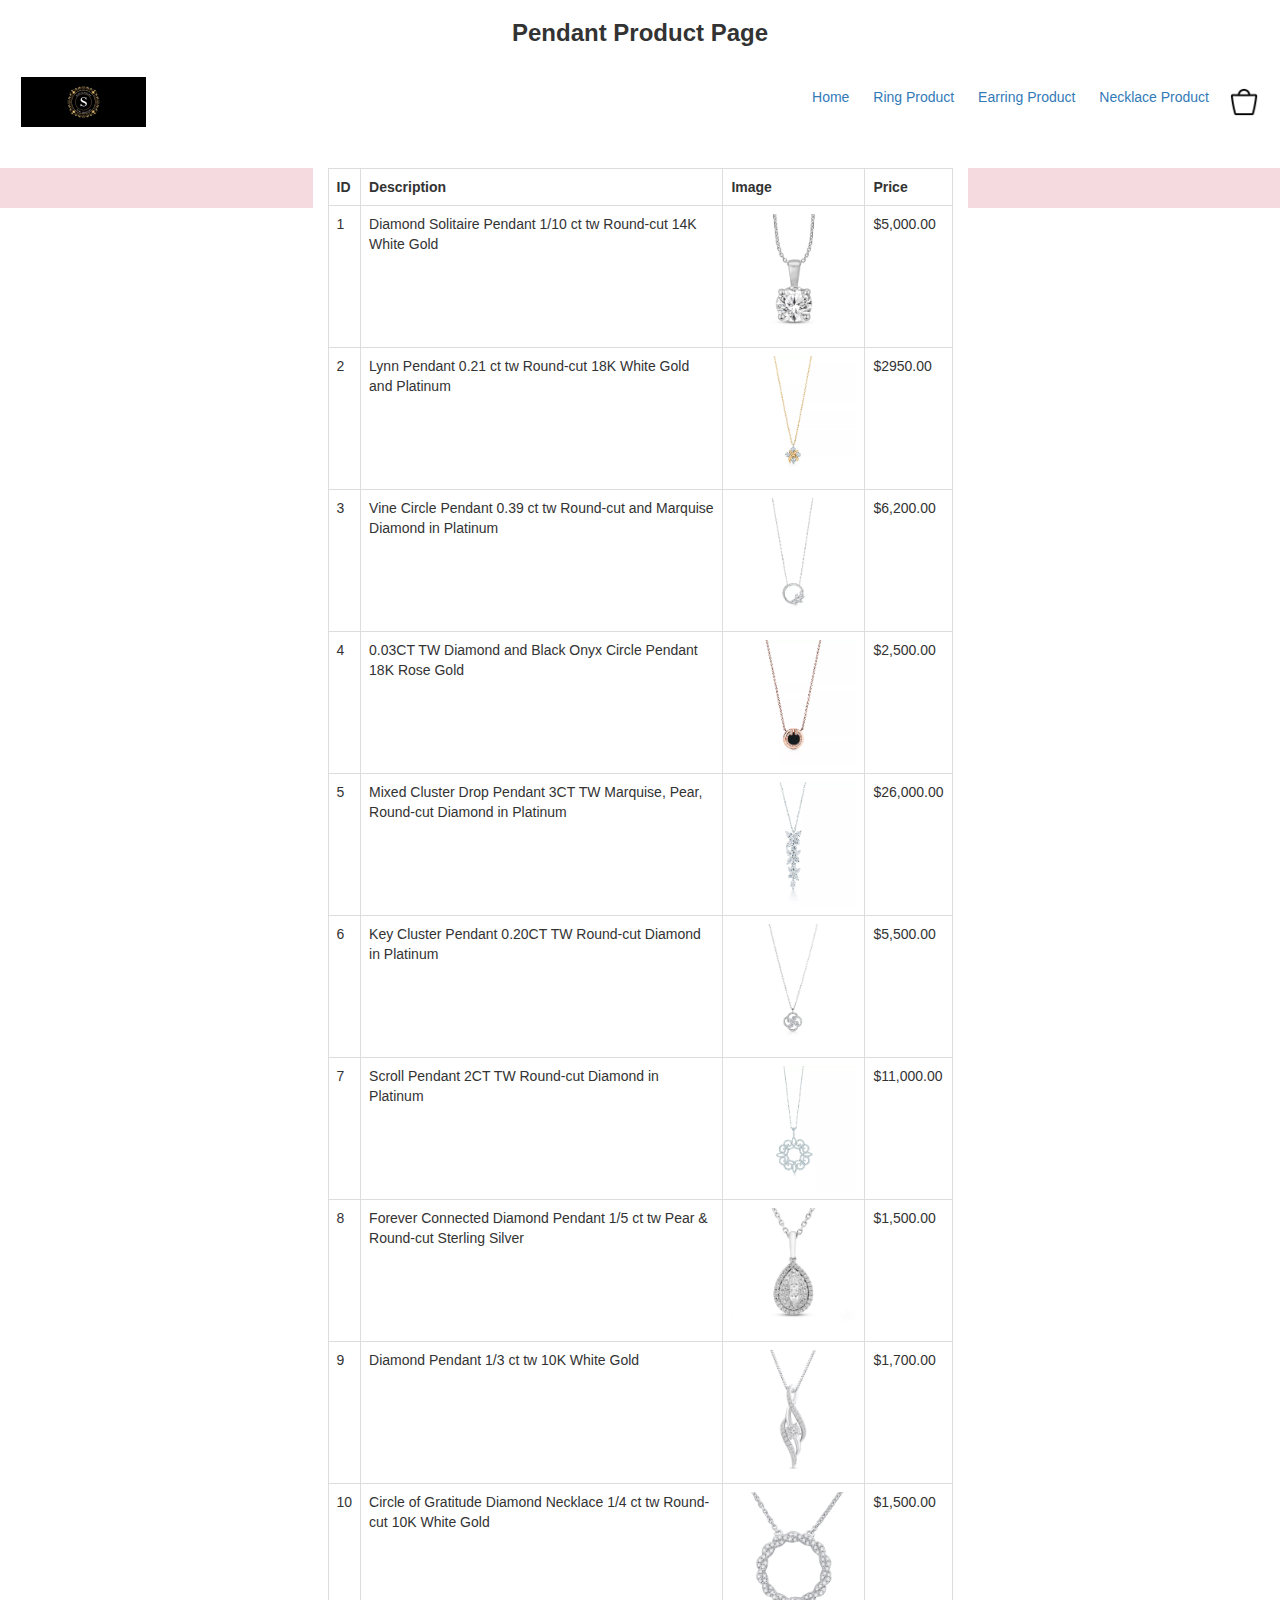
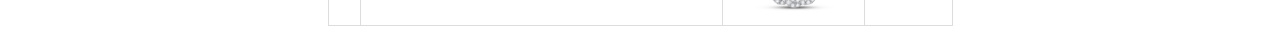
<file: PendantProduct.html>
<!DOCTYPE html>
<html lang="en">
    <head>
        <title >Pendant Product</title>
        <meta charset="utf-8">
        <meta name="viewport" content="width=device-width, initial-scale=1">
        <link rel="stylesheet" href="https://maxcdn.bootstrapcdn.com/bootstrap/3.4.1/css/bootstrap.min.css">
		<link rel="stylesheet" href="pendant.css">
        <script src="https://ajax.googleapis.com/ajax/libs/jquery/3.6.0/jquery.min.js"></script>
        <script src="https://maxcdn.bootstrapcdn.com/bootstrap/3.4.1/js/bootstrap.min.js"></script>
    </head>
    <body>
        <h3 style= "text-align:center;"><strong>Pendant Product Page</strong></h3>
		<div class="navbar">
   <div class= "logo">
   <img src= "images/logo.jpeg" width= "125px">
   </div>
   <nav>
   <ul>
		<li><a href="indexx.html">Home</a></li>
		<li><a href="RingProduct.html">Ring Product</a></li>
		<li><a href="EarringProduct.html">Earring Product</a></li>
		<li><a href="NecklaceProduct.html">Necklace Product</a></li>
		
		</ul>
		</nav>
		  <img src="images/cart.png" width="30px" height="30px">
		</div>

        <div class="row">
            <div class="col-md-3" style="background-color:  #F5DADF;">
              <br><br>
            </div>
            <div class="col-md-6">
                <table class="table table-bordered">
                    <tr>
                        <th>ID</th>
                        <th>Description</th>
                        <th>Image</th>
                        <th>Price</th>
                    </tr>
                    <tr>
                        <td>1</td><!-- Product ID -->
                        <td>Diamond Solitaire Pendant 1/10 ct tw Round-cut 14K White Gold</td><!-- Product Name -->
                        <td>
                            <img src="images/solitairependant.jpg" width= "125px">
                        </td><!-- Product Image -->
                        <td>$5,000.00</td><!-- Product Price -->
                    </tr>
                    <tr>
                        <td>2</td><!-- Product ID -->
                        <td>Lynn Pendant 0.21 ct tw Round-cut 18K White Gold and Platinum</td><!-- Product Name -->
                        <td>
                            <img src="images/lynnpendant.jpg" width= "125px">
                        </td><!-- Product Image -->
                        <td>$2950.00</td><!-- Product Price -->
                    </tr>
                    <tr>
                        <td>3</td><!-- Product ID -->
                        <td>Vine Circle Pendant 0.39 ct tw Round-cut and Marquise Diamond in Platinum </td><!-- Product Name -->
                        <td>
                            <img src="images/Circlependant.jpg" width= "125px">
                        </td><!-- Product Image -->
                        <td>$6,200.00</td><!-- Product Price -->
                    </tr>
					 <tr>
                        <td>4</td><!-- Product ID -->
                        <td>0.03CT TW Diamond and Black Onyx Circle Pendant 18K Rose Gold </td><!-- Product Name -->
                        <td>
                            <img src="images/Onyxpendant.jpg" width= "125px">
                        </td><!-- Product Image -->
                        <td>$2,500.00</td><!-- Product Price -->
                    </tr>
					<tr>
                        <td>5</td><!-- Product ID -->
                        <td>Mixed Cluster Drop Pendant 3CT TW Marquise, Pear, Round-cut Diamond in Platinum</td><!-- Product Name -->
                        <td>
                            <img src="images/Droppendant.jpg" width= "125px">
                        </td><!-- Product Image -->
                        <td>$26,000.00</td><!-- Product Price -->
                    </tr>
					<tr>
                        <td>6</td><!-- Product ID -->
                        <td>Key Cluster Pendant 0.20CT TW Round-cut Diamond in Platinum</td><!-- Product Name -->
                        <td>
                            <img src="images/clusterpendant.jpg" width= "125px">
                        </td><!-- Product Image -->
                        <td>$5,500.00</td><!-- Product Price -->
                    </tr>
					<tr>
                        <td>7</td><!-- Product ID -->
                        <td>Scroll Pendant 2CT TW Round-cut Diamond in Platinum</td><!-- Product Name -->
                        <td>
                            <img src="images/scrollpendant.jpg" width= "125px">
                        </td><!-- Product Image -->
                        <td>$11,000.00</td><!-- Product Price -->
                    </tr>
					<tr>
                        <td>8</td><!-- Product ID -->
                        <td>Forever Connected Diamond Pendant 1/5 ct tw Pear & Round-cut Sterling Silver</td><!-- Product Name -->
                        <td>
                            <img src="images/pearpendant.jpg" width= "125px">
                        </td><!-- Product Image -->
                        <td>$1,500.00</td><!-- Product Price -->
                    </tr>
					<tr>
                        <td>9</td><!-- Product ID -->
                        <td>Diamond Pendant 1/3 ct tw 10K White Gold</td><!-- Product Name -->
                        <td>
                            <img src="images/swirlpendant.jpg" width= "125px">
                        </td><!-- Product Image -->
                        <td>$1,700.00</td><!-- Product Price -->
                    </tr>
					<tr>
                        <td>10</td><!-- Product ID -->
                        <td>Circle of Gratitude Diamond Necklace 1/4 ct tw Round-cut 10K White Gold</td><!-- Product Name -->
                        <td>
                            <img src="images/journeypendant.jpg" width= "125px">
                        </td><!-- Product Image -->
                        <td>$1,500.00</td><!-- Product Price -->
                    </tr>
                </table>
            </div>
			   <div class="col-md-3" style="background-color: #F5DADF;">
                <br><br>
            </div>
           
        <script>
            function createProdTable(){
                var prodids = [1,2,3,4,5];
                //             0 1 2 3 4
                
                // Array of descriptions
                var prod_desc = [
                    "Dell - Inspiron 3511 15.6\" Touch Laptop - Intel Core i5 - 8GB Memory - 256GB Solid State Drive - Black",
                    "Laptop 2",
                    "Laptop 3",
                    "Laptop 4",
                    "Laptop 5"];
                
                // Array of images
                var prod_image = [
                    "images/laptop1.jpeg",
                    "images/laptop2.jpeg",
                    "images/laptop3.jpeg",
                    "images/laptop4.jpeg",
                    "images/laptop5.jpeg"
                ];
                
                // Array of prices
                var prod_price = [
                    100,
                    200,
                    300,
                    400,
                    500
                ];
                
                var tbl_row = "";
                
                for(var i = 0; i < prodids.length; i++){
                    console.log("Current ID: " + prodids[i]);
                    tbl_row += "<tr>";
                    tbl_row += "<td>" + prodids[i] + "</td>";
                    tbl_row += "<td>" + prod_desc[i] + "</td>";
                    tbl_row += "<td><img src=\"" + prod_image[i] + "\" alt='" + prod_desc[i] + "'></td>";
                    tbl_row += "<td>" + prod_price[i] + "</td>";
                    tbl_row += "</tr>";
                    
                }
                
                document.getElementById("products_table").innerHTML = tbl_row;
                
            }
            
            window.onload = createProdTable();
        </script>



    </body>
</html>
</file>
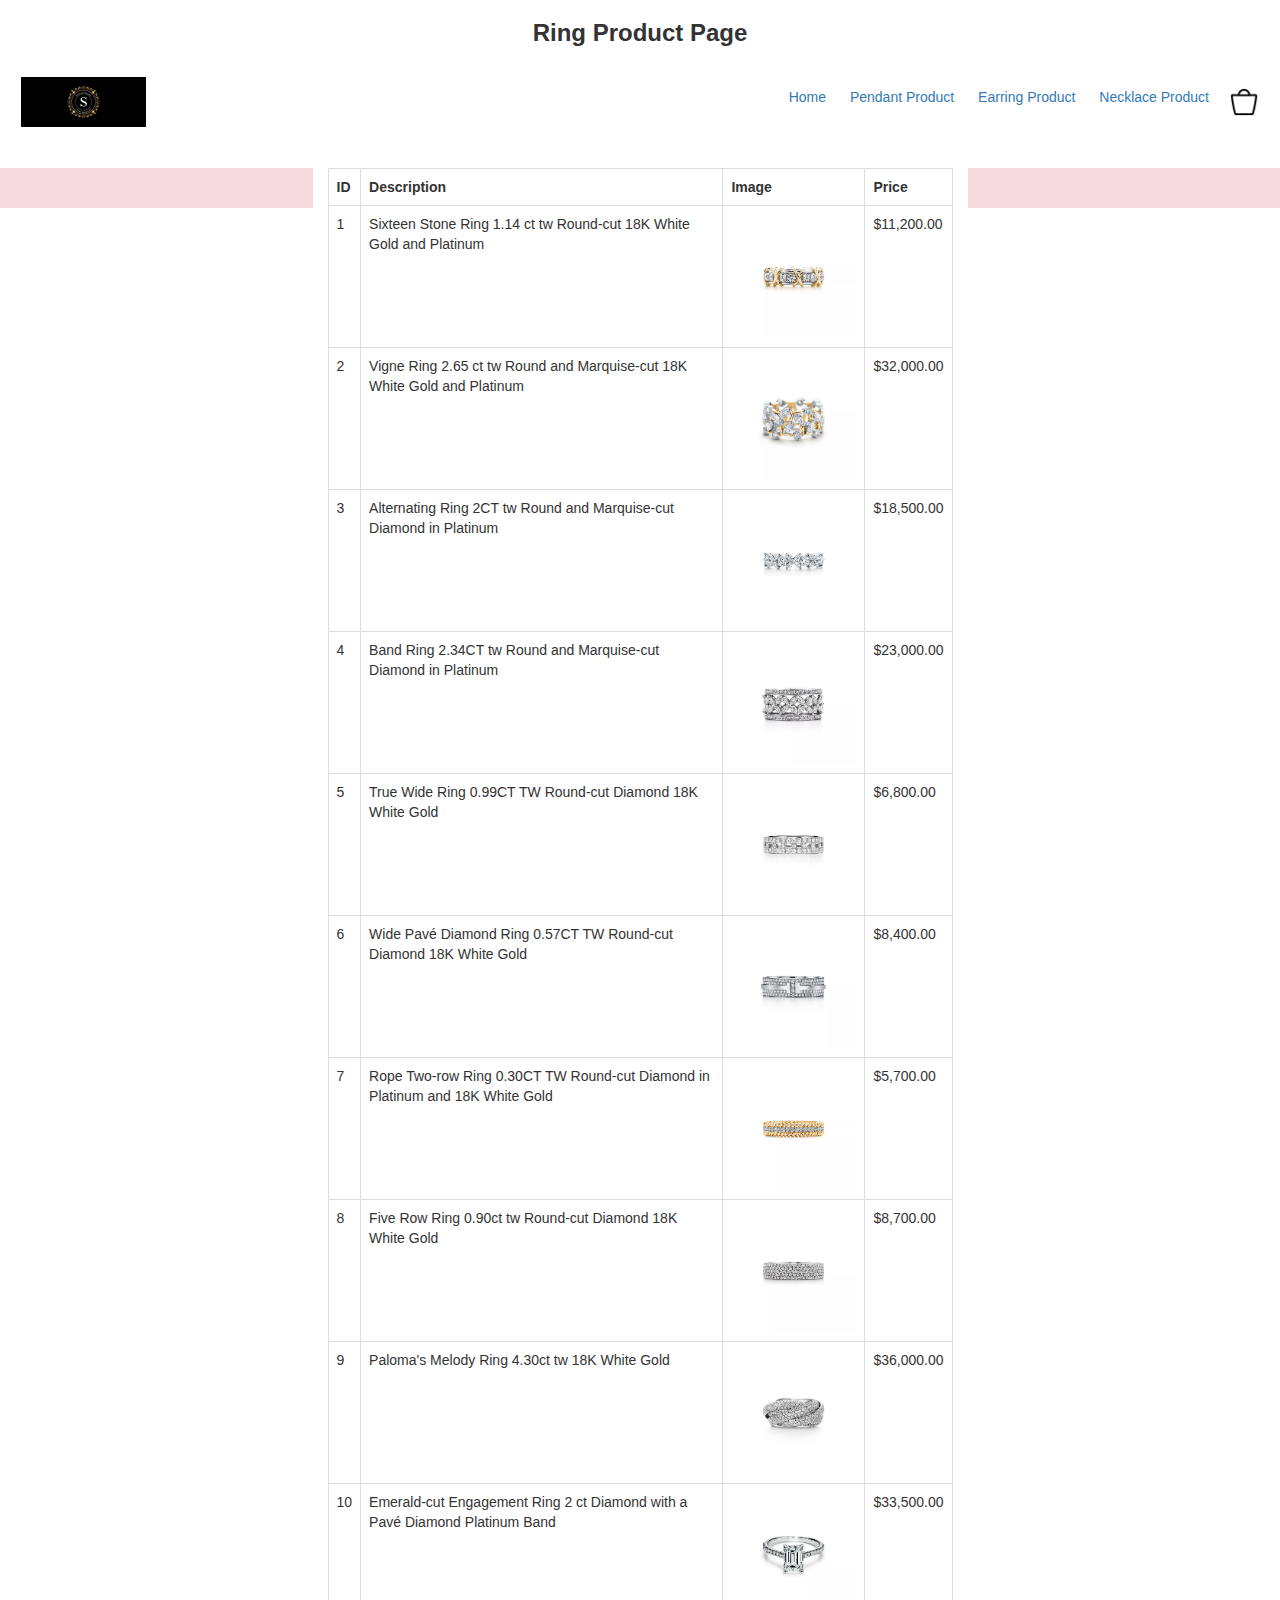
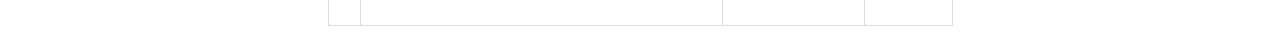
<file: RingProduct.html>
<!DOCTYPE html>
<html lang="en">
    <head>
        <title >Ring Product</title>
        <meta charset="utf-8">
        <meta name="viewport" content="width=device-width, initial-scale=1">
        <link rel="stylesheet" href="https://maxcdn.bootstrapcdn.com/bootstrap/3.4.1/css/bootstrap.min.css">
		<link rel="stylesheet" href="pendant.css">
        <script src="https://ajax.googleapis.com/ajax/libs/jquery/3.6.0/jquery.min.js"></script>
        <script src="https://maxcdn.bootstrapcdn.com/bootstrap/3.4.1/js/bootstrap.min.js"></script>
    </head>
    <body>
        <h3 style= "text-align:center;"><strong>Ring Product Page</strong></h3>
		<div class="navbar">
   <div class= "logo">
   <img src= "images/logo.jpeg" width= "125px">
   </div>
   <nav>
   <ul>
		<li><a href="indexx.html">Home</a></li>
		<li><a href="PendantProduct.html">Pendant Product</a></li>
		<li><a href="EarringProduct.html">Earring Product</a></li>
		<li><a href="NecklaceProduct.html">Necklace Product</a></li>
		
		</ul>
		</nav>
		  <img src="images/cart.png" width="30px" height="30px">
		</div>

        <div class="row">
            <div class="col-md-3" style="background-color:  #F5DADF;">
              <br><br>
            </div>
            <div class="col-md-6">
                <table class="table table-bordered">
                    <tr>
                        <th>ID</th>
                        <th>Description</th>
                        <th>Image</th>
                        <th>Price</th>
                    </tr>
                    <tr>
                        <td>1</td><!-- Product ID -->
                        <td>Sixteen Stone Ring 1.14 ct tw Round-cut 18K White Gold and Platinum</td><!-- Product Name -->
                        <td>
                            <img src="images/sixteenring.jpg" width= "125px">
                        </td><!-- Product Image -->
                        <td>$11,200.00</td><!-- Product Price -->
                    </tr>
                    <tr>
                        <td>2</td><!-- Product ID -->
                        <td>Vigne Ring 2.65 ct tw Round and Marquise-cut 18K White Gold and Platinum</td><!-- Product Name -->
                        <td>
                            <img src="images/vignering.jpg" width= "125px">
                        </td><!-- Product Image -->
                        <td>$32,000.00</td><!-- Product Price -->
                    </tr>
                    <tr>
                        <td>3</td><!-- Product ID -->
                        <td>Alternating Ring 2CT tw Round and Marquise-cut Diamond in Platinum </td><!-- Product Name -->
                        <td>
                            <img src="images/alternatingring.jpg" width= "125px">
                        </td><!-- Product Image -->
                        <td>$18,500.00</td><!-- Product Price -->
                    </tr>
					 <tr>
                        <td>4</td><!-- Product ID -->
                        <td>Band Ring 2.34CT tw Round and Marquise-cut Diamond in Platinum </td><!-- Product Name -->
                        <td>
                            <img src="images/bandring.jpg" width= "125px">
                        </td><!-- Product Image -->
                        <td>$23,000.00</td><!-- Product Price -->
                    </tr>
					<tr>
                        <td>5</td><!-- Product ID -->
                        <td>True Wide Ring 0.99CT TW Round-cut Diamond 18K White Gold</td><!-- Product Name -->
                        <td>
                            <img src="images/widering.jpg" width= "125px">
                        </td><!-- Product Image -->
                        <td>$6,800.00</td><!-- Product Price -->
                    </tr>
					<tr>
                        <td>6</td><!-- Product ID -->
                        <td>Wide Pavé Diamond Ring 0.57CT TW Round-cut Diamond 18K White Gold</td><!-- Product Name -->
                        <td>
                            <img src="images/pavering.jpg" width= "125px">
                        </td><!-- Product Image -->
                        <td>$8,400.00</td><!-- Product Price -->
                    </tr>
					<tr>
                        <td>7</td><!-- Product ID -->
                        <td>Rope Two-row Ring 0.30CT TW Round-cut Diamond in Platinum and 18K White Gold</td><!-- Product Name -->
                        <td>
                            <img src="images/ropering.jpeg" width= "125px">
                        </td><!-- Product Image -->
                        <td>$5,700.00</td><!-- Product Price -->
                    </tr>
					<tr>
                        <td>8</td><!-- Product ID -->
                        <td>Five Row Ring 0.90ct tw Round-cut Diamond 18K White Gold</td><!-- Product Name -->
                        <td>
                            <img src="images/fivering.jpg" width= "125px">
                        </td><!-- Product Image -->
                        <td>$8,700.00</td><!-- Product Price -->
                    </tr>
					<tr>
                        <td>9</td><!-- Product ID -->
                        <td>Paloma's Melody Ring 4.30ct tw 18K White Gold</td><!-- Product Name -->
                        <td>
                            <img src="images/palomaring.jpg" width= "125px">
                        </td><!-- Product Image -->
                        <td>$36,000.00</td><!-- Product Price -->
                    </tr>
					<tr>
                        <td>10</td><!-- Product ID -->
                        <td>Emerald-cut Engagement Ring 2 ct Diamond with a Pavé Diamond Platinum Band </td><!-- Product Name -->
                        <td>
                            <img src="images/solitairering.jpg" width= "125px">
                        </td><!-- Product Image -->
                        <td>$33,500.00</td><!-- Product Price -->
                    </tr>
                </table>
            </div>
			   <div class="col-md-3" style="background-color: #F5DADF;">
                <br><br>
            </div>
           
        <script>
            function createProdTable(){
                var prodids = [1,2,3,4,5];
                //             0 1 2 3 4
                
                // Array of descriptions
                var prod_desc = [
                    "Dell - Inspiron 3511 15.6\" Touch Laptop - Intel Core i5 - 8GB Memory - 256GB Solid State Drive - Black",
                    "Laptop 2",
                    "Laptop 3",
                    "Laptop 4",
                    "Laptop 5"];
                
                // Array of images
                var prod_image = [
                    "images/laptop1.jpeg",
                    "images/laptop2.jpeg",
                    "images/laptop3.jpeg",
                    "images/laptop4.jpeg",
                    "images/laptop5.jpeg"
                ];
                
                // Array of prices
                var prod_price = [
                    100,
                    200,
                    300,
                    400,
                    500
                ];
                
                var tbl_row = "";
                
                for(var i = 0; i < prodids.length; i++){
                    console.log("Current ID: " + prodids[i]);
                    tbl_row += "<tr>";
                    tbl_row += "<td>" + prodids[i] + "</td>";
                    tbl_row += "<td>" + prod_desc[i] + "</td>";
                    tbl_row += "<td><img src=\"" + prod_image[i] + "\" alt='" + prod_desc[i] + "'></td>";
                    tbl_row += "<td>" + prod_price[i] + "</td>";
                    tbl_row += "</tr>";
                    
                }
                
                document.getElementById("products_table").innerHTML = tbl_row;
                
            }
            
            window.onload = createProdTable();
        </script>



    </body>
</html>
</file>
<file: stylee.css>
*{
	margin: 0;
	padding: 0;
	box-sizing: border-box;
	
}
body{
	font-family: 'Poppins', sans-serif;
}

.navbar{
	display:flex;
	align-items:center;
	padding: 20px;
}
nav{
	flex: 1;
	text-align: right;
}
nav ul {
	display: inline-block;
	list-style-type: none;
}
nav ul li
{
	display: inline-block;
	margin-right: 20px;
}
a{
	text-decoration: none;
	color: #555:
}
p{
	color: #555;
}
.container {
	max-width: 1300px;
	margin: auto;
	padding-left: 25px;
	padding-right: 25px;
}
.row {
	display: flex;
	align-items: center;
	flex-wrap: wrap;
	justify-content: space-around;
}
.col-2
{
	flex-basis: 50%;
	min-width: 300px;
}
.col-2 img {
	max-width: 100%;
	padding: 50px 0;
}
.col-2 h1{
	font-size: 50px;
	line-height: 60px;
	margin: 25px 0;
}
.btn{
	display: inline-block;
	background: #ff523b;
	color: #fff;
	padding: 8px 30px;
	margin: 30px 0;
	border-radius: 30px;
	transition: background 0.5s;
}
.btn:hover{
	background: #563434;
}
	
.header{
	background: radial-gradient( #fff, #ffd6d6);
}
.header .row{
	margin-top: 70px;
}
	.col-4 
	{
		flex-basis: 25%;
		padding: 10px;
		min-width: 200px;
		margin-bottom: 	50px;
	}
	.col-4 img{
		width: 100%;
	}
	.title{
		text-align: center;
		margin: 0 auto 80px;
		position: relative;
		line-height: 60px;
		color: #555;
	}
	.title::after{
		content: '';
		background: #ff523b;
		width: 80px;
		height: 5px;
		border-radius: 5px;
		position: absolute;
		bottom: 0;
		left: 50%;
		transform: translateX(-50%);
	}
	h4{
		color: #555;
		font-weight: normal;
	}
	.col-4 p{
			font-size: 14px;
		}

.offer{
	background: radial-gradient( #fff, #ffd6d6);
	margin-top: 80px;
	padding: 30px 0;
	
}
.col-2 .offer-img {
	padding: 90px;
}
small{
	color: #555;
}
.footer{
	background: #000;
	color: #8a8a8a;
	font-size: 14px;
	padding: 60px 0 20px;
}
.footer p{
	color: #8a8a8a;
}
.footer h3{
	color: #fff;
	margin-bottom: 20px;
}
.footer-col-1, .footer-col-2, .footer-col-3, .footer-col-4{
	min-width: 250px;
	margin-bottom: 20px;
}
.footer-col-1{
flex-basis: 30%;}

.footer-col-2{
flex: 1;
text-align: center;
}

.footer-col-2 img{
 width: 180px;
 margin-bottom: 20px;
}
.footer-col-3, .footer-col-4{
flex-basis: 12%;
text-align: center;
}
</file>
<file: pendant.css>
.navbar{
	display:flex;
	align-items:center;
	padding: 20px;
}
nav{
	flex: 1;
	text-align: right;
}
nav ul {
	display: inline-block;
	list-style-type: none;
}
nav ul li
{
	display: inline-block;
	margin-right: 20px;
}
</file>
